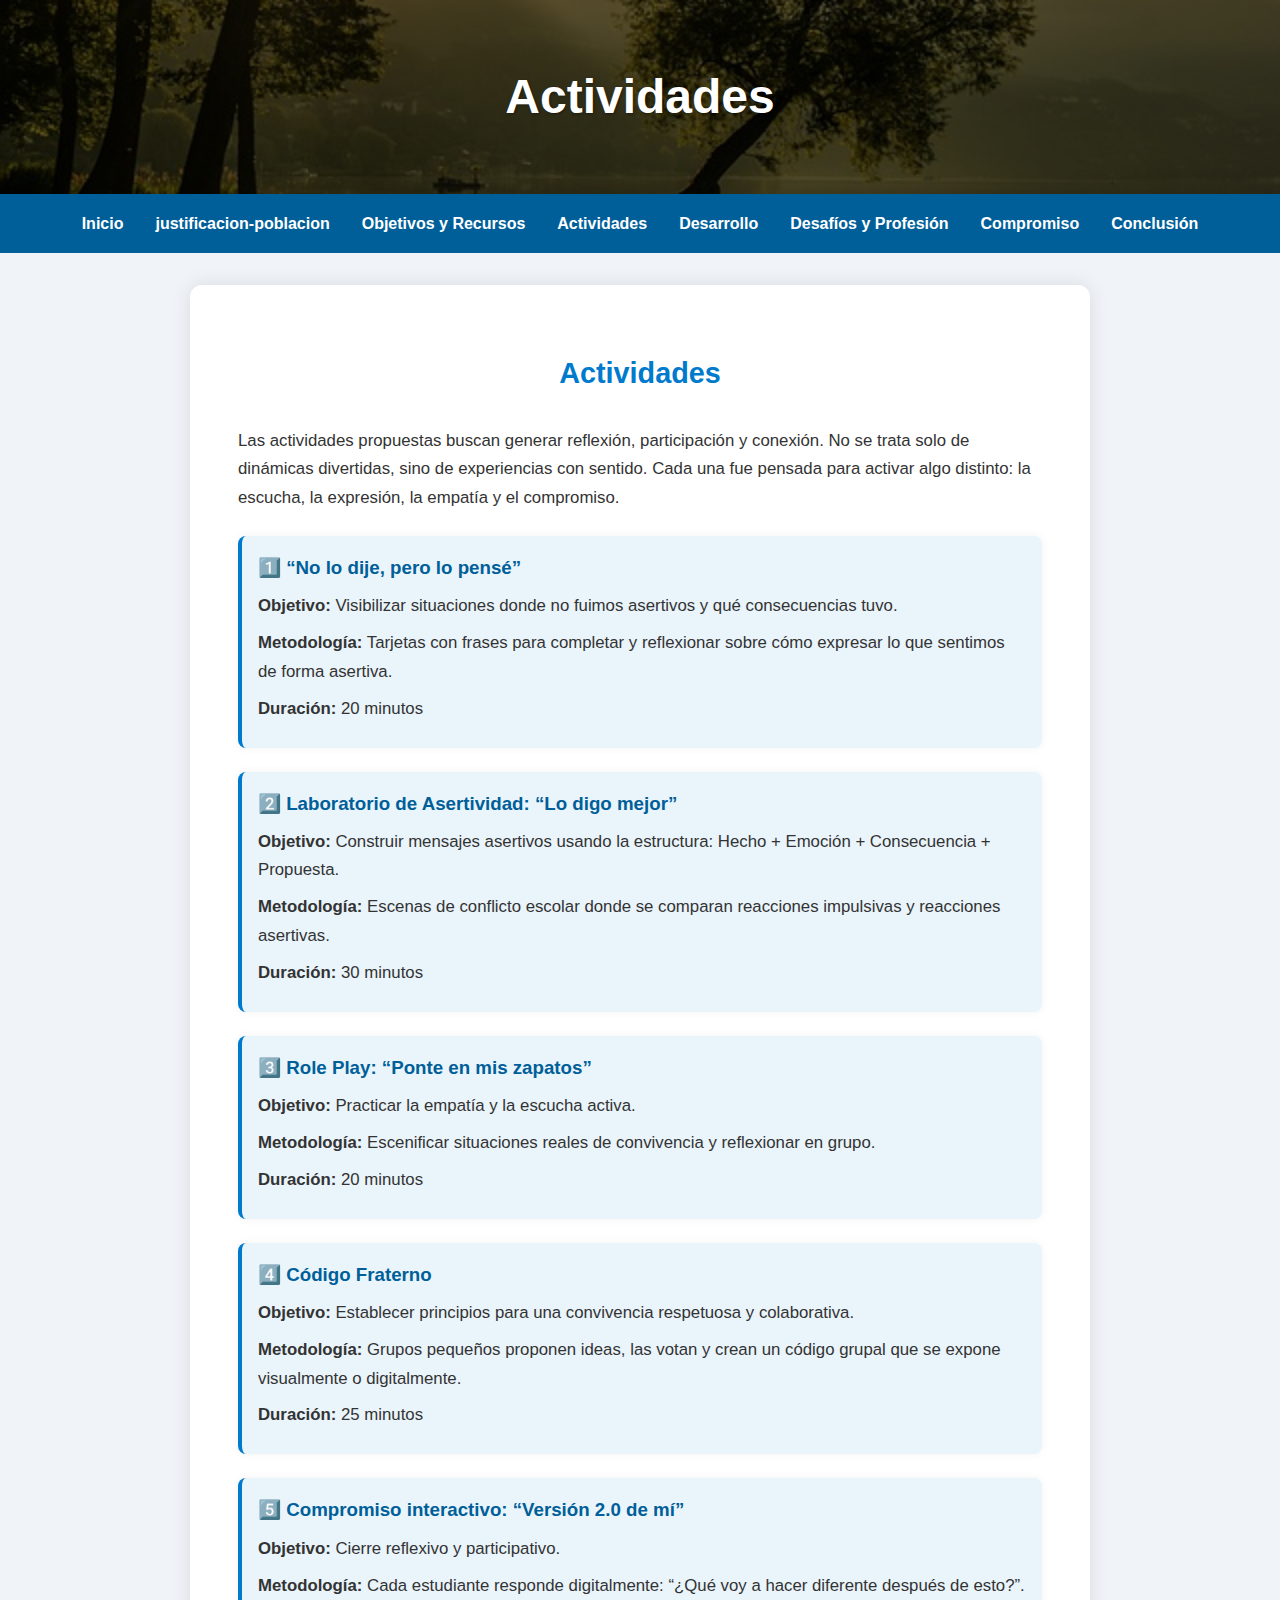
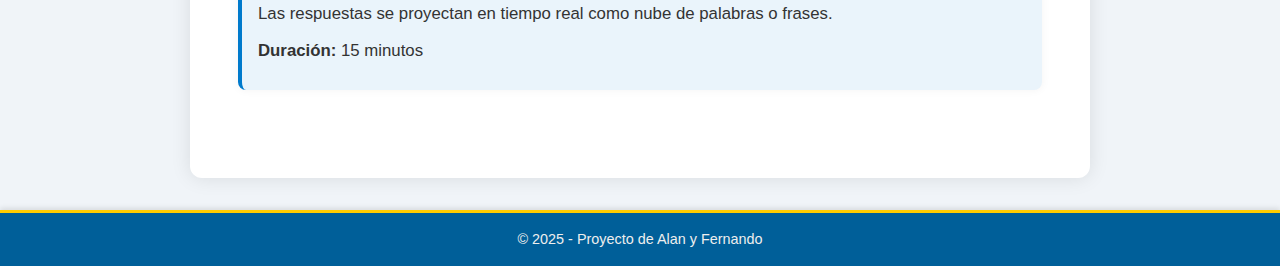
<file: actividades.html>
<!DOCTYPE html>
<html lang="es">
<head>
  <meta charset="UTF-8">
  <title>Actividades - Vínculos que Transforman</title>
  <link rel="stylesheet" href="style.css">
</head>
<body>

  <header>
    <div class="fade-in">
      <h1>Actividades</h1>
    </div>
  </header>

  <nav>
    <ul>
      <li><a href="index.html">Inicio</a></li>
      <li><a href="justificacion-poblacion.html">justificacion-poblacion</a></li>
      <li><a href="objetivos-recursos.html">Objetivos y Recursos</a></li>
      <li><a href="actividades.html">Actividades</a></li>
      <li><a href="descripcion.html">Desarrollo</a></li>
      <li><a href="obstaculos-relacion.html">Desafíos y Profesión</a></li>
      <li><a href="compromiso.html">Compromiso</a></li>
      <li><a href="conclusion-compromisos.html">Conclusión</a></li>

    </ul>
  </nav>

  <main>
    <section class="fade-in-section">
  <h2>Actividades</h2>
  <p>
    Las actividades propuestas buscan generar reflexión, participación y conexión. No se trata solo de dinámicas divertidas, sino de experiencias con sentido. Cada una fue pensada para activar algo distinto: la escucha, la expresión, la empatía y el compromiso.
  </p>

  <!-- Actividad 1 -->
  <div class="actividad">
    <h3>1️⃣ “No lo dije, pero lo pensé”</h3>
    <p><strong>Objetivo:</strong> Visibilizar situaciones donde no fuimos asertivos y qué consecuencias tuvo.</p>
    <p><strong>Metodología:</strong> Tarjetas con frases para completar y reflexionar sobre cómo expresar lo que sentimos de forma asertiva.</p>
    <p><strong>Duración:</strong> 20 minutos</p>
  </div>

  <!-- Actividad 2 -->
  <div class="actividad">
    <h3>2️⃣ Laboratorio de Asertividad: “Lo digo mejor”</h3>
    <p><strong>Objetivo:</strong> Construir mensajes asertivos usando la estructura: Hecho + Emoción + Consecuencia + Propuesta.</p>
    <p><strong>Metodología:</strong> Escenas de conflicto escolar donde se comparan reacciones impulsivas y reacciones asertivas.</p>
    <p><strong>Duración:</strong> 30 minutos</p>
  </div>

  <!-- Actividad 3 -->
  <div class="actividad">
    <h3>3️⃣ Role Play: “Ponte en mis zapatos”</h3>
    <p><strong>Objetivo:</strong> Practicar la empatía y la escucha activa.</p>
    <p><strong>Metodología:</strong> Escenificar situaciones reales de convivencia y reflexionar en grupo.</p>
    <p><strong>Duración:</strong> 20 minutos</p>
  </div>

  <!-- Actividad 4 -->
  <div class="actividad">
    <h3>4️⃣ Código Fraterno</h3>
    <p><strong>Objetivo:</strong> Establecer principios para una convivencia respetuosa y colaborativa.</p>
    <p><strong>Metodología:</strong> Grupos pequeños proponen ideas, las votan y crean un código grupal que se expone visualmente o digitalmente.</p>
    <p><strong>Duración:</strong> 25 minutos</p>
  </div>

  <!-- Actividad 5 -->
  <div class="actividad">
    <h3>5️⃣ Compromiso interactivo: “Versión 2.0 de mí”</h3>
    <p><strong>Objetivo:</strong> Cierre reflexivo y participativo.</p>
    <p><strong>Metodología:</strong> Cada estudiante responde digitalmente: “¿Qué voy a hacer diferente después de esto?”. Las respuestas se proyectan en tiempo real como nube de palabras o frases.</p>
    <p><strong>Duración:</strong> 15 minutos</p>
  </div>
</section>

  </main>

  <footer>
    <p>&copy; 2025 - Proyecto de Alan y Fernando</p>
  </footer>

  <script src="js/script.js"></script>
</body>
</html>
</file>
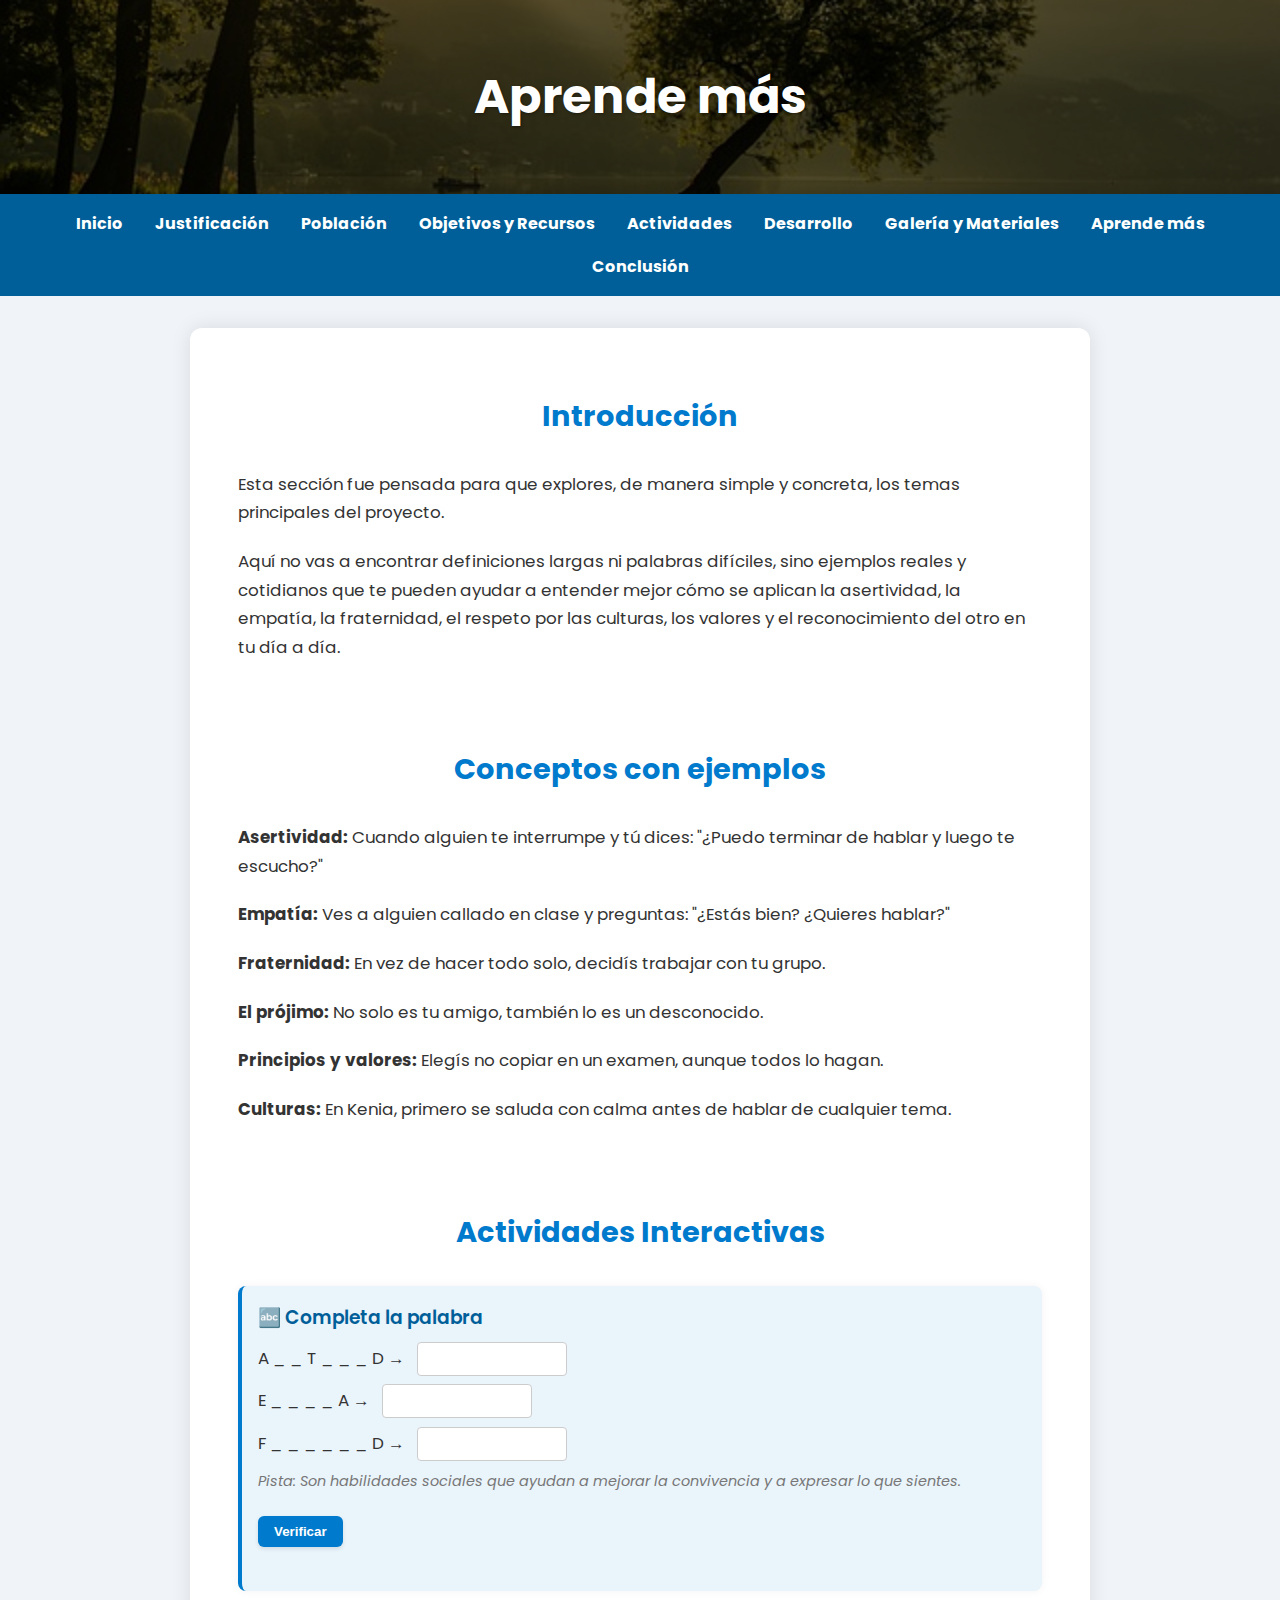
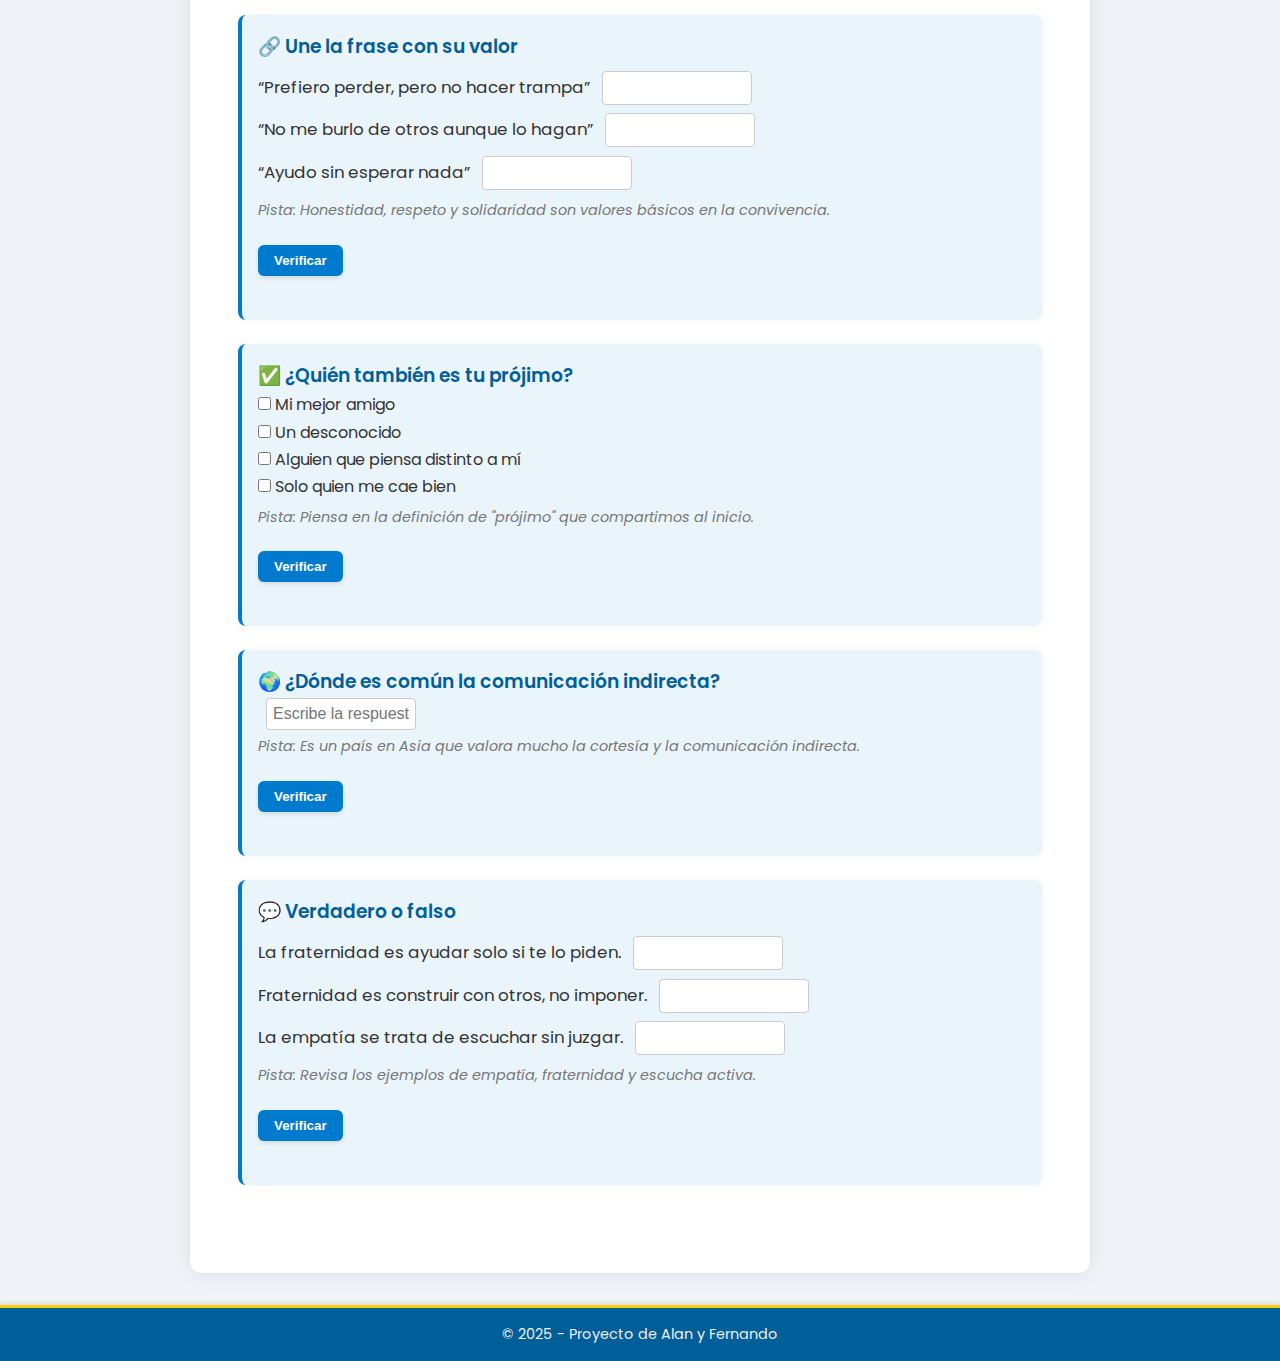
<file: aprende-mas.html>
<!DOCTYPE html>
<html lang="es">
<head>
  <meta charset="UTF-8" />
  <title>Aprende más - Vínculos que Transforman</title>
  <link rel="stylesheet" href="style.css" />
  <link href="https://fonts.googleapis.com/css2?family=Poppins:wght@400;600&display=swap" rel="stylesheet" />
</head>
<body>

<header>
  <div class="fade-in">
    <h1>Aprende más</h1>
  </div>
</header>

<nav>
  <ul>
      <li><a href="index.html">Inicio</a></li>
      <li><a href="justificacion.html">Justificación</a></li>
      <li><a href="poblacion.html">Población</a></li>
      <li><a href="objetivos-recursos.html">Objetivos y Recursos</a></li>
      <li><a href="actividades.html">Actividades</a></li>
      <li><a href="descripcion.html">Desarrollo</a></li>
      <li><a href="galeria-materiales.html">Galería y Materiales</a></li>
      <li><a href="aprende-mas.html">Aprende más</a></li>
      <li><a href="conclusion-compromisos.html">Conclusión</a></li>

    </ul>
</nav>

<main>
  <section class="fade-in-section">
    <h2>Introducción</h2>
    <p>Esta sección fue pensada para que explores, de manera simple y concreta, los temas principales del proyecto.</p>
    <p>Aquí no vas a encontrar definiciones largas ni palabras difíciles, sino ejemplos reales y cotidianos que te pueden ayudar a entender mejor cómo se aplican la asertividad, la empatía, la fraternidad, el respeto por las culturas, los valores y el reconocimiento del otro en tu día a día.</p>
  </section>

  <section class="fade-in-section">
    <h2>Conceptos con ejemplos</h2>
    <p><strong>Asertividad:</strong> Cuando alguien te interrumpe y tú dices: "¿Puedo terminar de hablar y luego te escucho?"</p>
    <p><strong>Empatía:</strong> Ves a alguien callado en clase y preguntas: "¿Estás bien? ¿Quieres hablar?"</p>
    <p><strong>Fraternidad:</strong> En vez de hacer todo solo, decidís trabajar con tu grupo.</p>
    <p><strong>El prójimo:</strong> No solo es tu amigo, también lo es un desconocido.</p>
    <p><strong>Principios y valores:</strong> Elegís no copiar en un examen, aunque todos lo hagan.</p>
    <p><strong>Culturas:</strong> En Kenia, primero se saluda con calma antes de hablar de cualquier tema.</p>
  </section>

  <section class="fade-in-section">
    <h2>Actividades Interactivas</h2>

    <!-- Completa la palabra -->
<div class="actividad">
  <h3>🔤 Completa la palabra</h3>
  <p>A _ _ T _ _ _ D → <input type="text" id="word1" /></p>
  <p>E _ _ _ _ A → <input type="text" id="word2" /></p>
  <p>F _ _ _ _ _ _ D → <input type="text" id="word3" /></p>
  <small class="pista">Pista: Son habilidades sociales que ayudan a mejorar la convivencia y a expresar lo que sientes.</small>
  <button onclick="verificarCompletarPalabra()">Verificar</button>
  <div id="resultado-completar" class="resultado"></div>
</div>

<!-- Une la frase con su valor -->
<div class="actividad">
  <h3>🔗 Une la frase con su valor</h3>
  <p>“Prefiero perder, pero no hacer trampa” <input type="text" id="valor1" /></p>
  <p>“No me burlo de otros aunque lo hagan” <input type="text" id="valor2" /></p>
  <p>“Ayudo sin esperar nada” <input type="text" id="valor3" /></p>
  <small class="pista">Pista: Honestidad, respeto y solidaridad son valores básicos en la convivencia.</small>
  <button onclick="verificarValores()">Verificar</button>
  <div id="resultado-valores" class="resultado"></div>
</div>

<!-- ¿Quién también es tu prójimo? -->
<div class="actividad">
  <h3>✅ ¿Quién también es tu prójimo?</h3>
  <label><input type="checkbox" id="amigo"> Mi mejor amigo</label><br>
  <label><input type="checkbox" id="desconocido"> Un desconocido</label><br>
  <label><input type="checkbox" id="diferente"> Alguien que piensa distinto a mí</label><br>
  <label><input type="checkbox" id="solo-cae-bien"> Solo quien me cae bien</label><br>
  <small class="pista">Pista: Piensa en la definición de "prójimo" que compartimos al inicio.</small>
  <button onclick="verificarProximo()">Verificar</button>
  <div id="resultado-proximo" class="resultado"></div>
</div>

<!-- Dónde es común la comunicación indirecta -->
<div class="actividad">
  <h3>🌍 ¿Dónde es común la comunicación indirecta?</h3>
  <input type="text" id="respuesta-cultura" placeholder="Escribe la respuesta..." />
  <small class="pista">Pista: Es un país en Asia que valora mucho la cortesía y la comunicación indirecta.</small>
  <button onclick="verificarComunicacion()">Verificar</button>
  <div id="resultado-cultura" class="resultado"></div>
</div>

<!-- Verdadero o falso -->
<div class="actividad">
  <h3>💬 Verdadero o falso</h3>
  <p>La fraternidad es ayudar solo si te lo piden. <input type="text" id="vf1" /></p>
  <p>Fraternidad es construir con otros, no imponer. <input type="text" id="vf2" /></p>
  <p>La empatía se trata de escuchar sin juzgar. <input type="text" id="vf3" /></p>
  <small class="pista">Pista: Revisa los ejemplos de empatía, fraternidad y escucha activa.</small>
  <button onclick="verificarVerdaderoFalso()">Verificar</button>
  <div id="resultado-vf" class="resultado"></div>
</div>

  </section>
</main>

<footer>
  <p>&copy; 2025 - Proyecto de Alan y Fernando</p>
</footer>

<script>
// Activar fade-in
document.querySelectorAll('.fade-in-section').forEach(section => {
  section.classList.add('visible');
});

// Funciones interactivas
function verificarCompletarPalabra() {
  const w1 = document.getElementById("word1").value.toLowerCase();
  const w2 = document.getElementById("word2").value.toLowerCase();
  const w3 = document.getElementById("word3").value.toLowerCase();
  if (w1 === "asertividad" && w2 === "empatía" && w3 === "fraternidad") {
    document.getElementById("resultado-completar").textContent = "¡Correcto!";
  } else {
    document.getElementById("resultado-completar").textContent = "Revisa tus respuestas.";
  }
}

function verificarValores() {
  const v1 = document.getElementById("valor1").value.toLowerCase();
  const v2 = document.getElementById("valor2").value.toLowerCase();
  const v3 = document.getElementById("valor3").value.toLowerCase();
  if (v1 === "honestidad" && v2 === "respeto" && v3 === "solidaridad") {
    document.getElementById("resultado-valores").textContent = "¡Bien hecho!";
  } else {
    document.getElementById("resultado-valores").textContent = "Revisa tus respuestas.";
  }
}

function verificarProximo() {
  const correcto = document.getElementById("desconocido").checked && document.getElementById("diferente").checked;
  const incorrecto = document.getElementById("solo-cae-bien").checked;
  if (correcto && !incorrecto) {
    document.getElementById("resultado-proximo").textContent = "¡Correcto!";
  } else {
    document.getElementById("resultado-proximo").textContent = "Revisa tus opciones.";
  }
}

function verificarComunicacion() {
  const r = document.getElementById("respuesta-cultura").value.toLowerCase();
  document.getElementById("resultado-cultura").textContent = (r === "armenia") ? "¡Correcto!" : "No es la respuesta correcta.";
}

function verificarVerdaderoFalso() {
  const vf1 = document.getElementById("vf1").value.toLowerCase();
  const vf2 = document.getElementById("vf2").value.toLowerCase();
  const vf3 = document.getElementById("vf3").value.toLowerCase();
  if (vf1 === "falso" && vf2 === "verdadero" && vf3 === "verdadero") {
    document.getElementById("resultado-vf").textContent = "¡Perfecto!";
  } else {
    document.getElementById("resultado-vf").textContent = "Revisa tus respuestas.";
  }
}
</script>

</body>
</html>
</file>
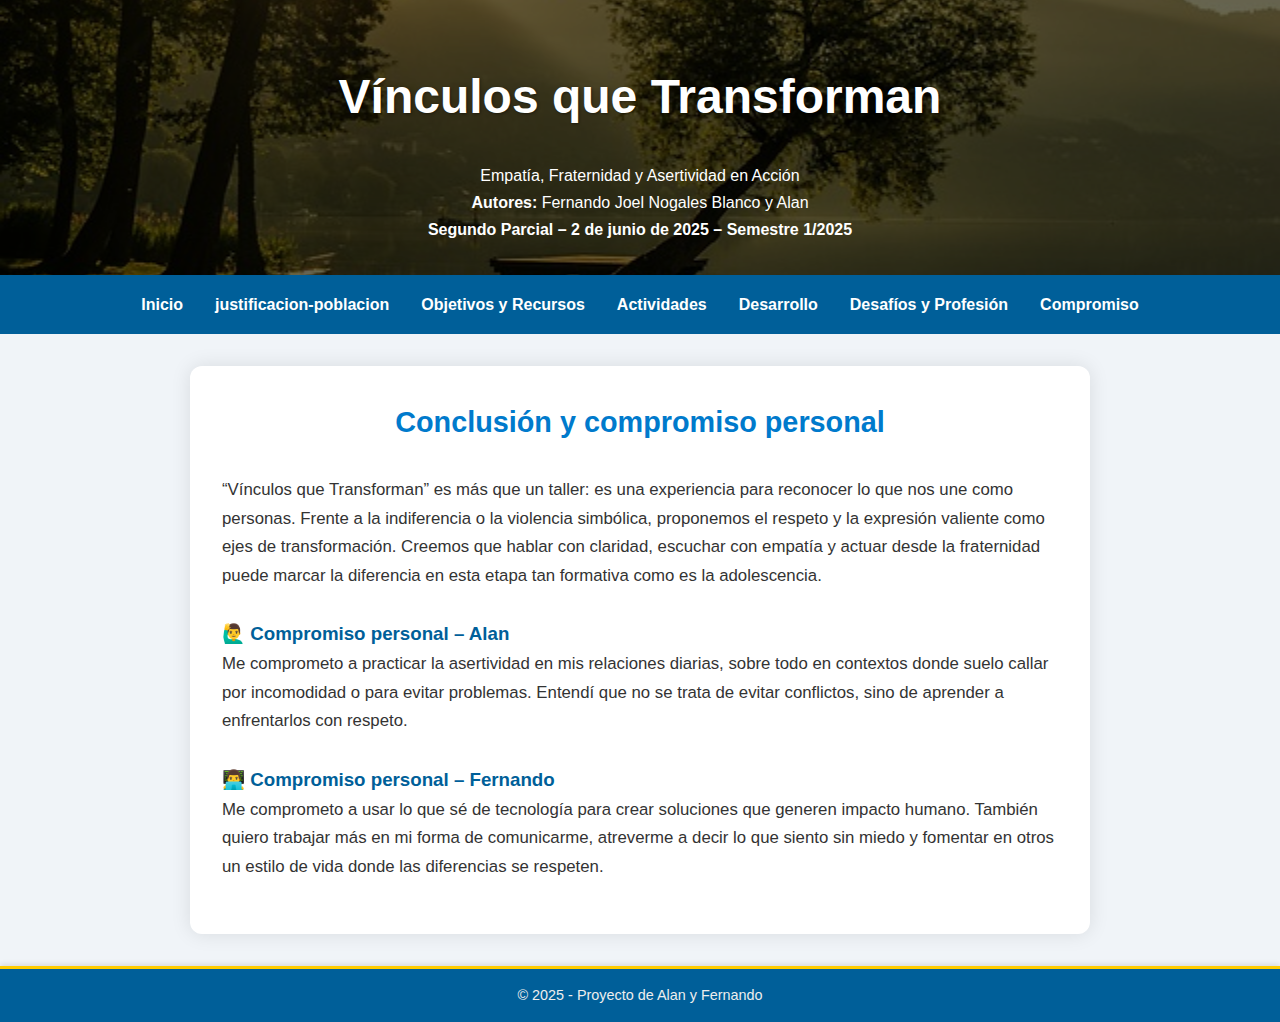
<file: compromiso.html>
<!DOCTYPE html>
<html lang="es">
<head>
  <meta charset="UTF-8">
  <title>Compromiso - Vínculos que Transforman</title>
  <link rel="stylesheet" href="style.css">
</head>
<body>

  <header>
    <div class="fade-in">
      <h1>Vínculos que Transforman</h1>
      <p>Empatía, Fraternidad y Asertividad en Acción</p>
      <p><strong>Autores:</strong> Fernando Joel Nogales Blanco y Alan</p>
      <p><strong>Segundo Parcial – 2 de junio de 2025 – Semestre 1/2025</strong></p>
    </div>
  </header>

  <nav>
    <ul>
      <li><a href="index.html">Inicio</a></li>
      <li><a href="justificacion-poblacion.html">justificacion-poblacion</a></li>
      <li><a href="objetivos-recursos.html">Objetivos y Recursos</a></li>
      <li><a href="actividades.html">Actividades</a></li>
      <li><a href="descripcion.html">Desarrollo</a></li>
      <li><a href="obstaculos-relacion.html">Desafíos y Profesión</a></li>
      <li><a href="compromiso.html">Compromiso</a></li>
    </ul>
  </nav>

  <main>
    <section>
      <h2>Conclusión y compromiso personal</h2>

      <p>“Vínculos que Transforman” es más que un taller: es una experiencia para reconocer lo que nos une como personas. Frente a la indiferencia o la violencia simbólica, proponemos el respeto y la expresión valiente como ejes de transformación. Creemos que hablar con claridad, escuchar con empatía y actuar desde la fraternidad puede marcar la diferencia en esta etapa tan formativa como es la adolescencia.</p>

      <h3>🙋‍♂ Compromiso personal – Alan</h3>
      <p>Me comprometo a practicar la asertividad en mis relaciones diarias, sobre todo en contextos donde suelo callar por incomodidad o para evitar problemas. Entendí que no se trata de evitar conflictos, sino de aprender a enfrentarlos con respeto.</p>

      <h3>👨‍💻 Compromiso personal – Fernando</h3>
      <p>Me comprometo a usar lo que sé de tecnología para crear soluciones que generen impacto humano. También quiero trabajar más en mi forma de comunicarme, atreverme a decir lo que siento sin miedo y fomentar en otros un estilo de vida donde las diferencias se respeten.</p>
    </section>
  </main>

  <footer>
    <p>&copy; 2025 - Proyecto de Alan y Fernando</p>
  </footer>

  <script src="js/script.js"></script>
</body>
</html>
</file>
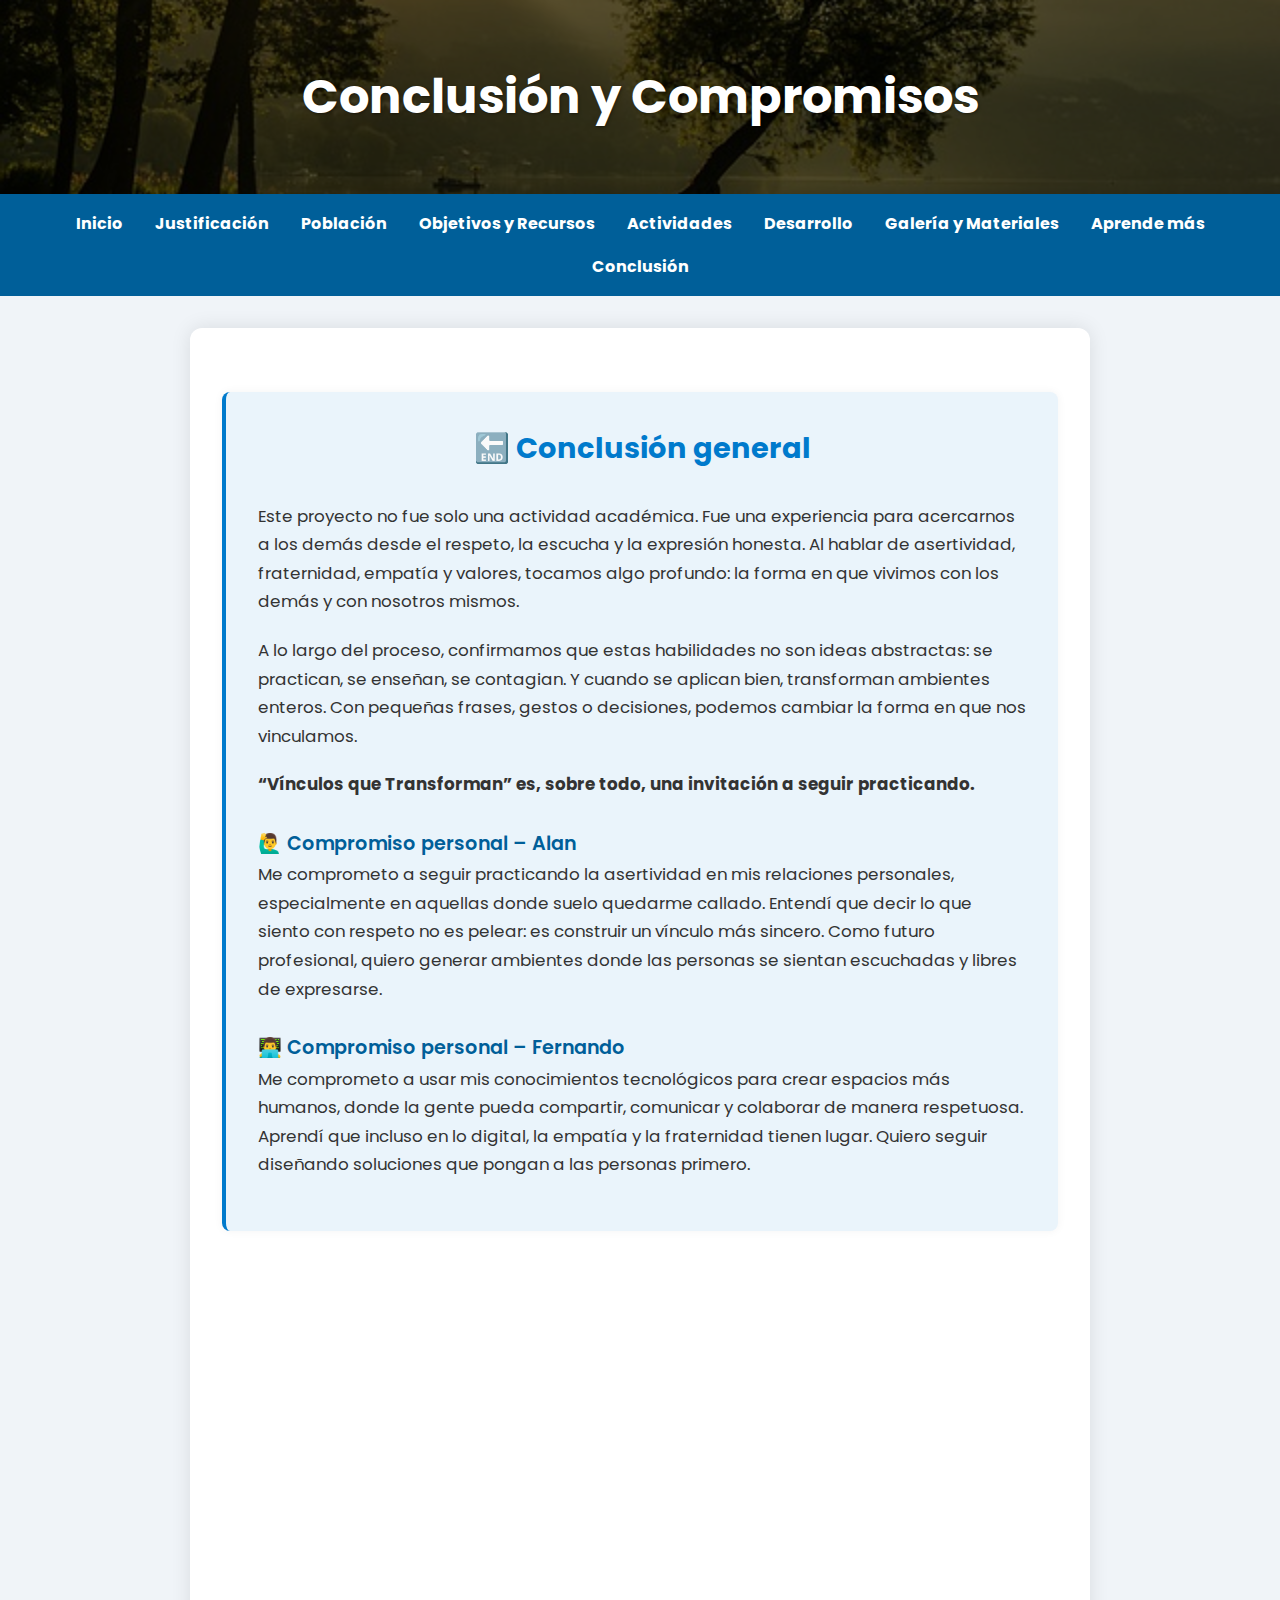
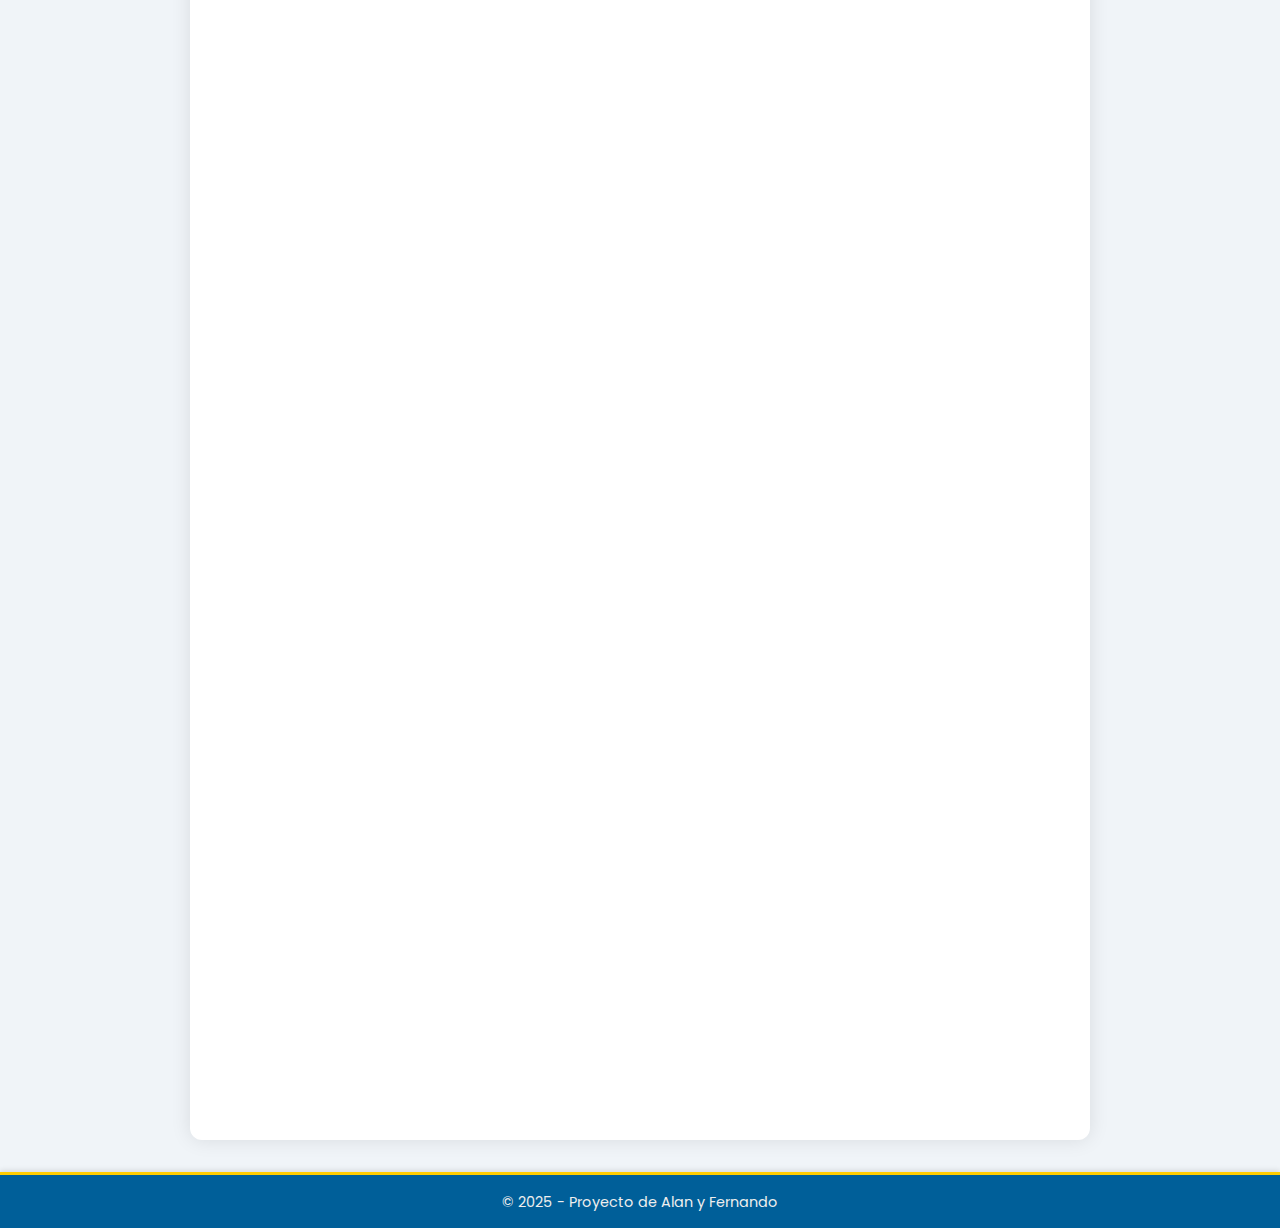
<file: conclusion-compromisos.html>
<!DOCTYPE html>
<html lang="es">
<head>
  <meta charset="UTF-8" />
  <title>Conclusión y Compromisos - Vínculos que Transforman</title>
  <link rel="stylesheet" href="style.css" />
  <link href="https://fonts.googleapis.com/css2?family=Poppins:wght@400;600&display=swap" rel="stylesheet" />
</head>
<body>

  <header>
    <div class="fade-in">
      <h1>Conclusión y Compromisos</h1>
    </div>
  </header>

  <nav>
    <ul>
      <li><a href="index.html">Inicio</a></li>
      <li><a href="justificacion.html">Justificación</a></li>
      <li><a href="poblacion.html">Población</a></li>
      <li><a href="objetivos-recursos.html">Objetivos y Recursos</a></li>
      <li><a href="actividades.html">Actividades</a></li>
      <li><a href="descripcion.html">Desarrollo</a></li>
      <li><a href="galeria-materiales.html">Galería y Materiales</a></li>
      <li><a href="aprende-mas.html">Aprende más</a></li>
      <li><a href="conclusion-compromisos.html" class="active">Conclusión</a></li>
    </ul>
  </nav>

  <main>
    <section class="fade-in-section conclusion-bloque">
      <h2>🔚 Conclusión general</h2>
      <p>
        Este proyecto no fue solo una actividad académica. Fue una experiencia para acercarnos a los demás desde el respeto, la escucha y la expresión honesta. Al hablar de asertividad, fraternidad, empatía y valores, tocamos algo profundo: la forma en que vivimos con los demás y con nosotros mismos.
      </p>
      <p>
        A lo largo del proceso, confirmamos que estas habilidades no son ideas abstractas: se practican, se enseñan, se contagian. Y cuando se aplican bien, transforman ambientes enteros. Con pequeñas frases, gestos o decisiones, podemos cambiar la forma en que nos vinculamos.
      </p>
      <p>
        <strong>“Vínculos que Transforman” es, sobre todo, una invitación a seguir practicando.</strong>
      </p>

      <h3>🙋‍♂ Compromiso personal – Alan</h3>
      <p>
        Me comprometo a seguir practicando la asertividad en mis relaciones personales, especialmente en aquellas donde suelo quedarme callado. Entendí que decir lo que siento con respeto no es pelear: es construir un vínculo más sincero. Como futuro profesional, quiero generar ambientes donde las personas se sientan escuchadas y libres de expresarse.
      </p>

      <h3>👨‍💻 Compromiso personal – Fernando</h3>
      <p>
        Me comprometo a usar mis conocimientos tecnológicos para crear espacios más humanos, donde la gente pueda compartir, comunicar y colaborar de manera respetuosa. Aprendí que incluso en lo digital, la empatía y la fraternidad tienen lugar. Quiero seguir diseñando soluciones que pongan a las personas primero.
      </p>
    </section>

    <!-- NUEVA SECCIÓN: Nuestra mirada profesional -->
    <section class="fade-in-section conclusion-bloque">
      <h2>💼 Nuestra mirada profesional</h2>

      <h3>🧩 ¿Por qué decidimos enseñar esto?</h3>
      <p>
        Aunque el proyecto estuvo dirigido a estudiantes de secundaria, muchas de las ideas que compartimos con ellos también nos atraviesan a nosotros como futuros profesionales. Lo que aprendimos en este proceso también nos hizo pensar cómo se viven —o se ignoran— temas como la empatía, la asertividad o la fraternidad en nuestras propias carreras.
      </p>
      <p>
        Por eso, en esta sección te compartimos una mirada más personal y profesional: cómo estos temas se conectan con nuestras áreas de estudio y por qué sentimos que valía la pena transmitirlos desde ahí.
      </p>

      <h3>👨‍💼 Alan – Ingeniería Comercial</h3>
      <p>
        En el área comercial, el trato con las personas es constante: clientes, proveedores, colegas, equipos de trabajo… Y sin embargo, no siempre se enseña a comunicarse con claridad ni a escuchar de verdad.
      </p>
      <p>
        La asertividad, por ejemplo, es esencial para liderar equipos, poner límites, negociar, tomar decisiones sin dañar relaciones. La empatía ayuda a entender mejor lo que necesita un cliente o a manejar tensiones dentro de una organización. Y la fraternidad, aunque no se nombra mucho en este campo, puede marcar la diferencia entre un ambiente competitivo y uno colaborativo.
      </p>
      <p>
        Quise compartir estos temas con los estudiantes porque sé que muchos adultos no los aprendieron a tiempo. Ojalá ellos puedan comenzar más temprano.
      </p>

      <h3>👨‍💻 Fernando – Ingeniería de Sistemas</h3>
      <p>
        Desde afuera, puede parecer que la ingeniería de sistemas se trata solo de computadoras. Pero en realidad, todo lo que hacemos —software, aplicaciones, soluciones digitales— está pensado para personas.
      </p>
      <p>
        La empatía es clave para diseñar algo que realmente funcione para el otro. La asertividad me permite comunicarme mejor con clientes, equipos o usuarios, sobre todo cuando hay problemas o decisiones difíciles. Y la fraternidad, aunque no se vea tanto, aparece en cómo trabajamos juntos, en si compartimos lo que sabemos o si cuidamos a quien está empezando.
      </p>
      <p>
        No vine a enseñar algo que no me toca. Vine a compartir algo que también estoy aprendiendo: que incluso en lo técnico, lo humano siempre está presente.
      </p>

      <h3>🎯 Cierre de sección</h3>
      <p>
        Lo que enseñamos también lo vivimos. Por eso no fue solo un ejercicio educativo: fue una forma de revisar nuestras propias áreas, mirar lo que falta y sembrar lo que creemos que hace falta reforzar.
      </p>
      <p>
        Porque hablar, escuchar y trabajar con otros no es solo parte de crecer… también es parte de ejercer una profesión con sentido.
      </p>
    </section>
  </main>

  <footer>
    <p>&copy; 2025 - Proyecto de Alan y Fernando</p>
  </footer>

  <script src="js/script.js"></script>
</body>
</html>
</file>
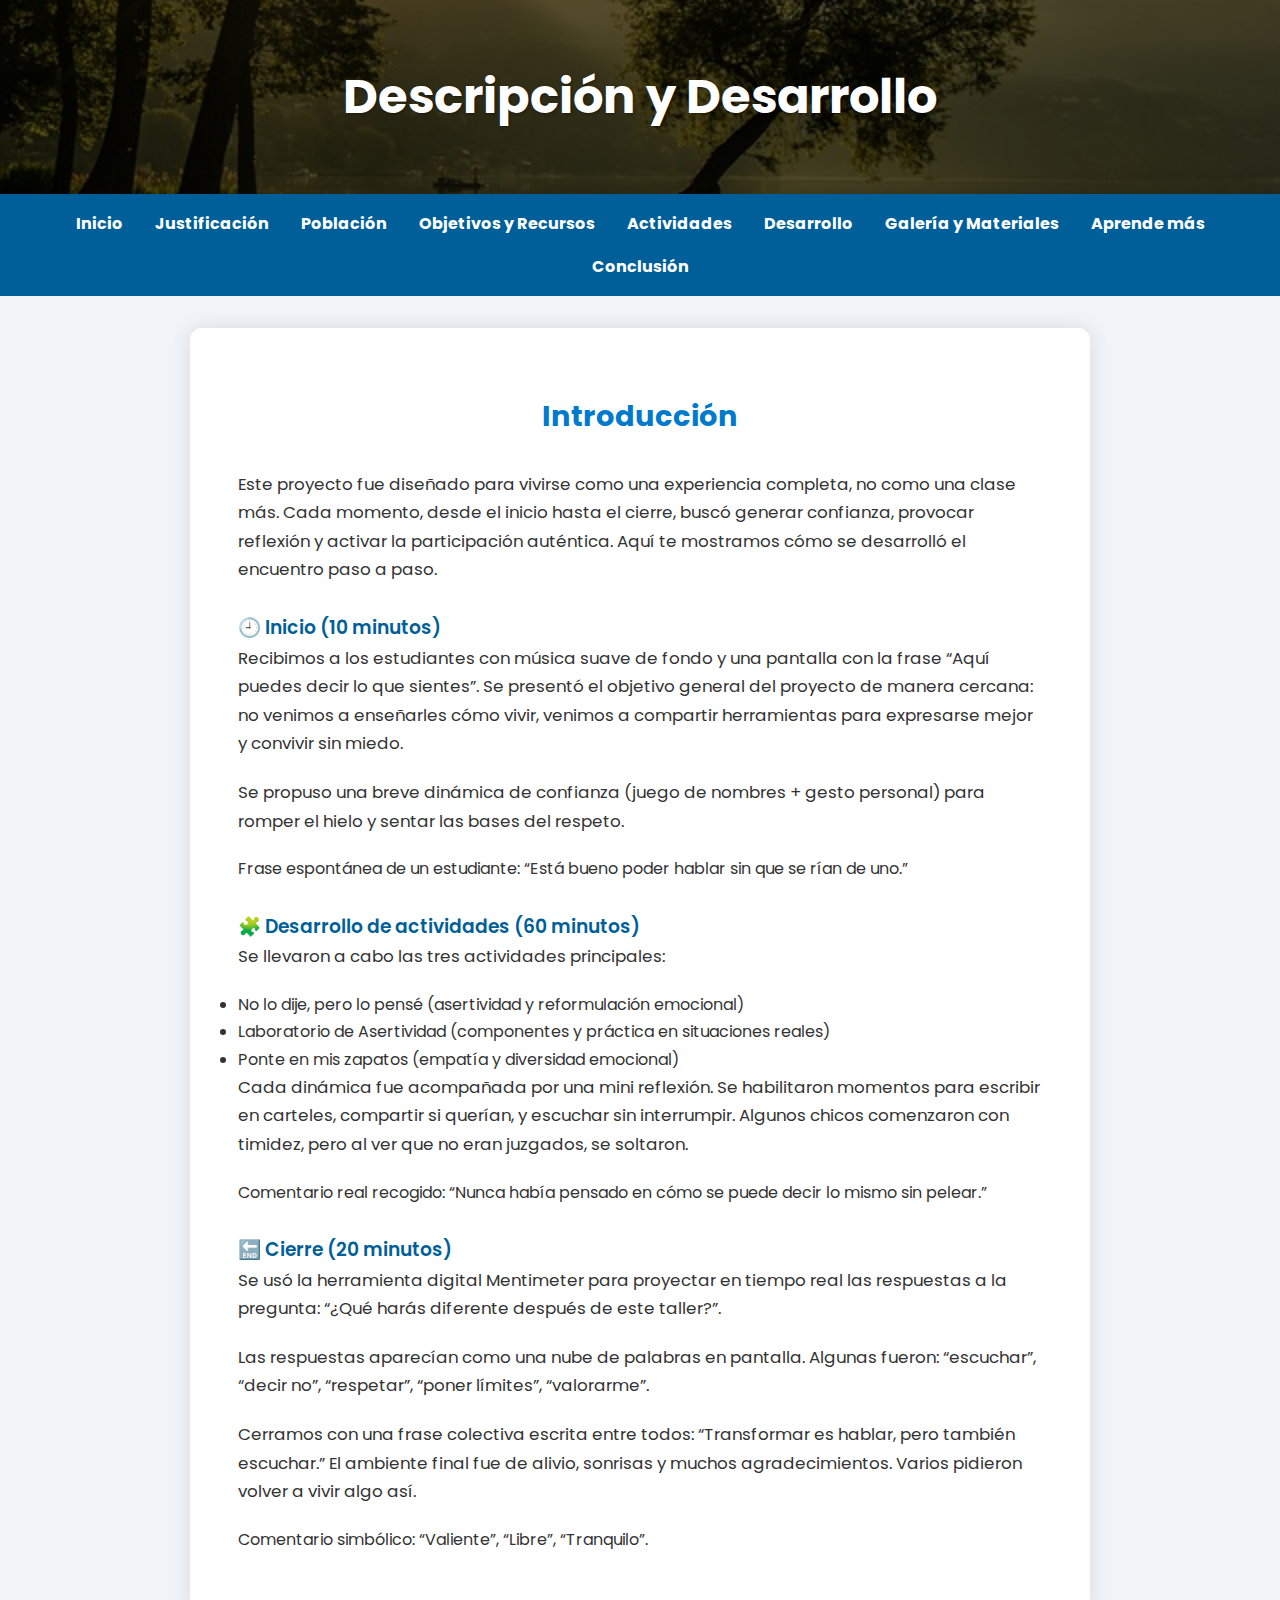
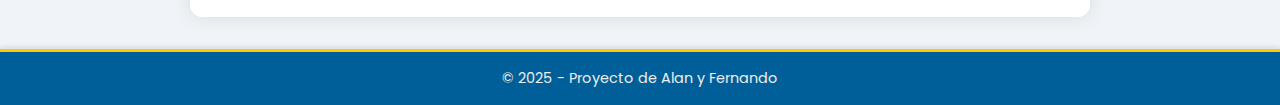
<file: descripcion.html>
<!DOCTYPE html>
<html lang="es">
<head>
  <meta charset="UTF-8" />
  <title>Descripción general y desarrollo - Vínculos que Transforman</title>
  <link rel="stylesheet" href="style.css" />
  <link href="https://fonts.googleapis.com/css2?family=Poppins:wght@400;600&display=swap" rel="stylesheet" />
  <link rel="stylesheet" href="https://cdnjs.cloudflare.com/ajax/libs/font-awesome/6.4.0/css/all.min.css" />
</head>
<body>

  <header>
    <div class="fade-in">
      <h1>Descripción y Desarrollo</h1>
    </div>
  </header>

  <nav>
    <ul>
      <li><a href="index.html">Inicio</a></li>
      <li><a href="justificacion.html">Justificación</a></li>
      <li><a href="poblacion.html">Población</a></li>
      <li><a href="objetivos-recursos.html">Objetivos y Recursos</a></li>
      <li><a href="actividades.html">Actividades</a></li>
      <li><a href="descripcion.html">Desarrollo</a></li>
      <li><a href="galeria-materiales.html">Galería y Materiales</a></li>
      <li><a href="aprende-mas.html">Aprende más</a></li>
      <li><a href="conclusion-compromisos.html">Conclusión</a></li>

    </ul>
  </nav>

  <main>
    <section class="fade-in-section">
      <h2>Introducción</h2>
      <p>
        Este proyecto fue diseñado para vivirse como una experiencia completa, no como una clase más. Cada momento, desde el inicio hasta el cierre, buscó generar confianza, provocar reflexión y activar la participación auténtica. Aquí te mostramos cómo se desarrolló el encuentro paso a paso.
      </p>

      <!-- Inicio -->
      <div class="desarrollo-bloque">
        <h3>🕘 Inicio (10 minutos)</h3>
        <p>
          Recibimos a los estudiantes con música suave de fondo y una pantalla con la frase “Aquí puedes decir lo que sientes”. Se presentó el objetivo general del proyecto de manera cercana: no venimos a enseñarles cómo vivir, venimos a compartir herramientas para expresarse mejor y convivir sin miedo.
        </p>
        <p>
          Se propuso una breve dinámica de confianza (juego de nombres + gesto personal) para romper el hielo y sentar las bases del respeto.
        </p>
        <blockquote>Frase espontánea de un estudiante: “Está bueno poder hablar sin que se rían de uno.”</blockquote>
      </div>

      <!-- Desarrollo -->
      <div class="desarrollo-bloque">
        <h3>🧩 Desarrollo de actividades (60 minutos)</h3>
        <p>
          Se llevaron a cabo las tres actividades principales:
        </p>
        <ul>
          <li>No lo dije, pero lo pensé (asertividad y reformulación emocional)</li>
          <li>Laboratorio de Asertividad (componentes y práctica en situaciones reales)</li>
          <li>Ponte en mis zapatos (empatía y diversidad emocional)</li>
        </ul>
        <p>
          Cada dinámica fue acompañada por una mini reflexión. Se habilitaron momentos para escribir en carteles, compartir si querían, y escuchar sin interrumpir. Algunos chicos comenzaron con timidez, pero al ver que no eran juzgados, se soltaron.
        </p>
        <blockquote>Comentario real recogido: “Nunca había pensado en cómo se puede decir lo mismo sin pelear.”</blockquote>
      </div>

      <!-- Cierre -->
      <div class="desarrollo-bloque">
        <h3>🔚 Cierre (20 minutos)</h3>
        <p>
          Se usó la herramienta digital Mentimeter para proyectar en tiempo real las respuestas a la pregunta: “¿Qué harás diferente después de este taller?”.
        </p>
        <p>
          Las respuestas aparecían como una nube de palabras en pantalla. Algunas fueron: “escuchar”, “decir no”, “respetar”, “poner límites”, “valorarme”.
        </p>
        <p>
          Cerramos con una frase colectiva escrita entre todos: “Transformar es hablar, pero también escuchar.” El ambiente final fue de alivio, sonrisas y muchos agradecimientos. Varios pidieron volver a vivir algo así.
        </p>
        <blockquote>Comentario simbólico: “Valiente”, “Libre”, “Tranquilo”.</blockquote>
      </div>
    </section>
  </main>

  <footer>
    <p>&copy; 2025 - Proyecto de Alan y Fernando</p>
  </footer>

  <script src="js/script.js"></script>
</body>
</html>
</file>
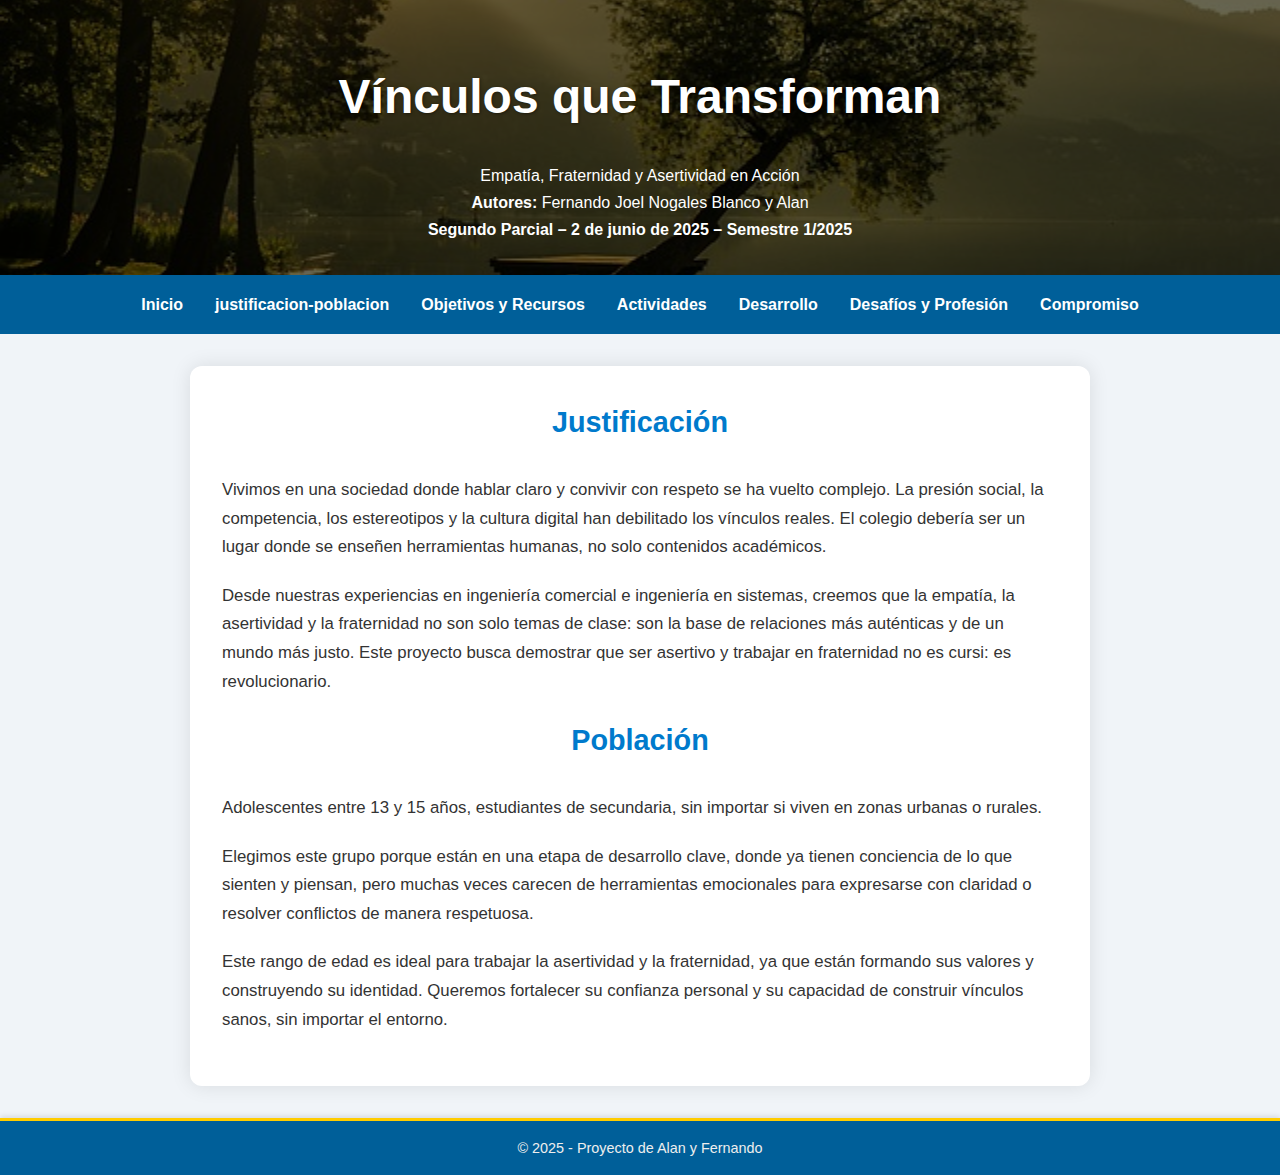
<file: justificacion-poblacion.html>
<!DOCTYPE html>
<html lang="es">
<head>
  <meta charset="UTF-8">
  <title>Justificación y Población - Vínculos que Transforman</title>
  <link rel="stylesheet" href="style.css">
</head>
<body>

  <header>
    <div class="fade-in">
      <h1>Vínculos que Transforman</h1>
      <p>Empatía, Fraternidad y Asertividad en Acción</p>
      <p><strong>Autores:</strong> Fernando Joel Nogales Blanco y Alan</p>
      <p><strong>Segundo Parcial – 2 de junio de 2025 – Semestre 1/2025</strong></p>
    </div>
  </header>

  <nav>
    <ul>
      <li><a href="index.html">Inicio</a></li>
      <li><a href="justificacion-poblacion.html">justificacion-poblacion</a></li>
      <li><a href="objetivos-recursos.html">Objetivos y Recursos</a></li>
      <li><a href="actividades.html">Actividades</a></li>
      <li><a href="descripcion.html">Desarrollo</a></li>
      <li><a href="obstaculos-relacion.html">Desafíos y Profesión</a></li>
      <li><a href="compromiso.html">Compromiso</a></li>
    </ul>
  </nav>

  <main>
    <section>
      <h2>Justificación</h2>
      <p>Vivimos en una sociedad donde hablar claro y convivir con respeto se ha vuelto complejo. La presión social, la competencia, los estereotipos y la cultura digital han debilitado los vínculos reales. El colegio debería ser un lugar donde se enseñen herramientas humanas, no solo contenidos académicos.</p>
      <p>Desde nuestras experiencias en ingeniería comercial e ingeniería en sistemas, creemos que la empatía, la asertividad y la fraternidad no son solo temas de clase: son la base de relaciones más auténticas y de un mundo más justo. Este proyecto busca demostrar que ser asertivo y trabajar en fraternidad no es cursi: es revolucionario.</p>
    </section>

    <section>
      <h2>Población</h2>
      <p>Adolescentes entre 13 y 15 años, estudiantes de secundaria, sin importar si viven en zonas urbanas o rurales.</p>
      <p>Elegimos este grupo porque están en una etapa de desarrollo clave, donde ya tienen conciencia de lo que sienten y piensan, pero muchas veces carecen de herramientas emocionales para expresarse con claridad o resolver conflictos de manera respetuosa.</p>
      <p>Este rango de edad es ideal para trabajar la asertividad y la fraternidad, ya que están formando sus valores y construyendo su identidad. Queremos fortalecer su confianza personal y su capacidad de construir vínculos sanos, sin importar el entorno.</p>
    </section>
  </main>

  <footer>
    <p>&copy; 2025 - Proyecto de Alan y Fernando</p>
  </footer>

  <script src="js/script.js"></script>
</body>
</html>
</file>
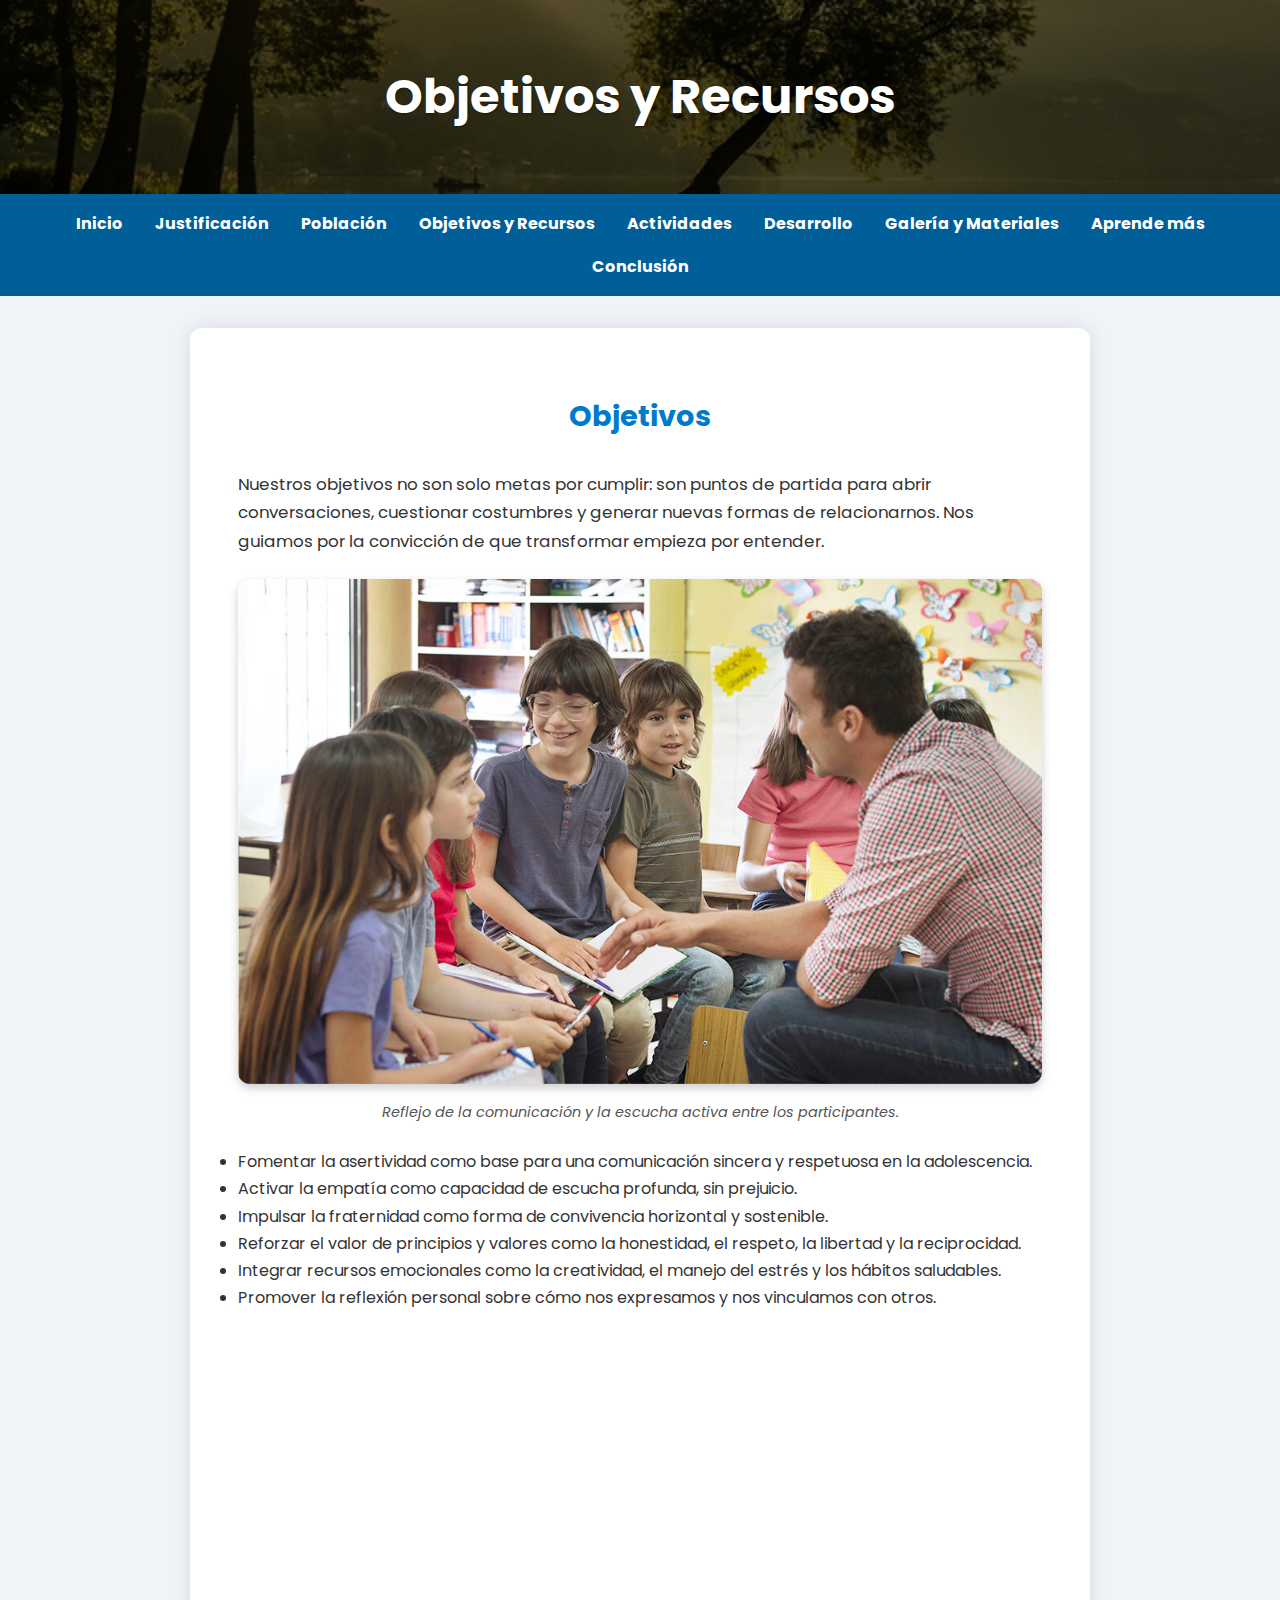
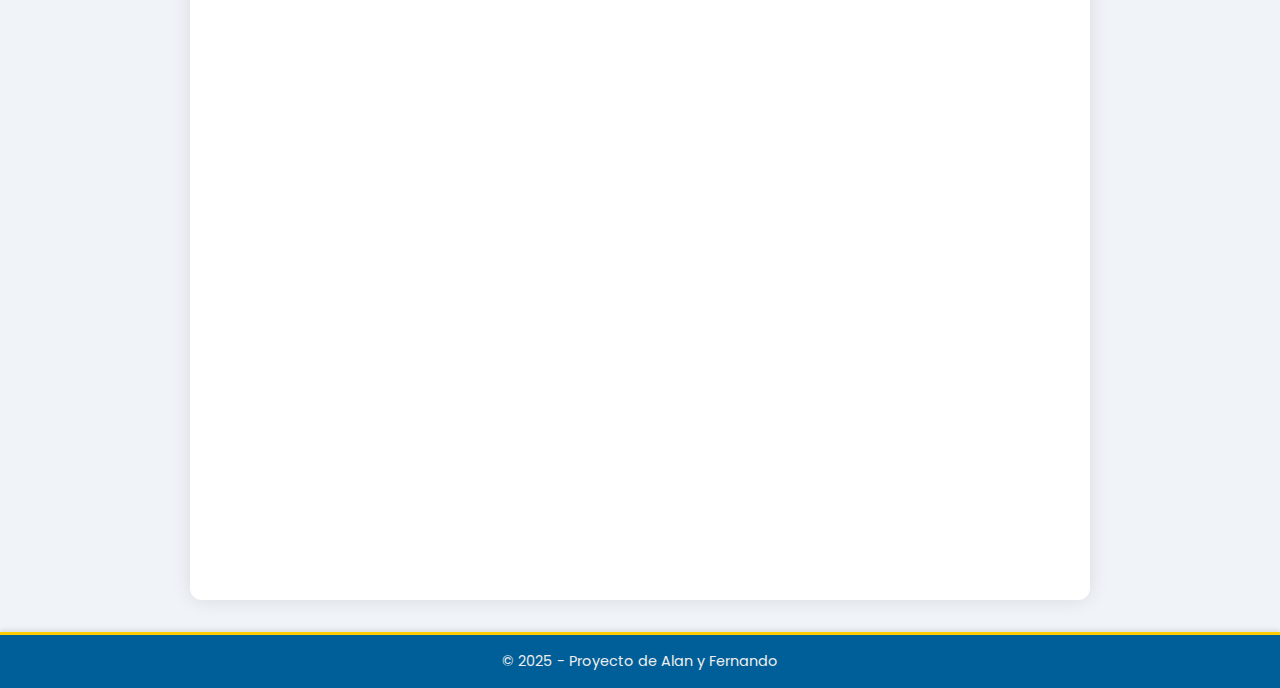
<file: objetivos-recursos.html>
<!DOCTYPE html>
<html lang="es">
<head>
  <meta charset="UTF-8" />
  <title>Objetivos y Recursos - Vínculos que Transforman</title>
  <link rel="stylesheet" href="style.css" />
  <link href="https://fonts.googleapis.com/css2?family=Poppins:wght@400;600&display=swap" rel="stylesheet" />
  <link rel="stylesheet" href="https://cdnjs.cloudflare.com/ajax/libs/font-awesome/6.4.0/css/all.min.css" />
</head>
<body>

  <header>
    <div class="fade-in">
      <h1>Objetivos y Recursos</h1>
    </div>
  </header>

  <nav>
    <ul>
      <li><a href="index.html">Inicio</a></li>
      <li><a href="justificacion.html">Justificación</a></li>
      <li><a href="poblacion.html">Población</a></li>
      <li><a href="objetivos-recursos.html" class="active">Objetivos y Recursos</a></li>
      <li><a href="actividades.html">Actividades</a></li>
      <li><a href="descripcion.html">Desarrollo</a></li>
      <li><a href="galeria-materiales.html">Galería y Materiales</a></li>
      <li><a href="aprende-mas.html">Aprende más</a></li>
      <li><a href="conclusion-compromisos.html">Conclusión</a></li>
    </ul>
  </nav>

  <main>
    <!-- Sección de Objetivos -->
    <section class="fade-in-section">
      <h2>Objetivos</h2>
      <p>
        Nuestros objetivos no son solo metas por cumplir: son puntos de partida para abrir conversaciones, cuestionar costumbres y generar nuevas formas de relacionarnos. Nos guiamos por la convicción de que transformar empieza por entender.
      </p>

      <div class="imagen-objetivos">
        <img src="conversacion.jpg" alt="Jóvenes compartiendo ideas">
        <p class="imagen-descripcion">Reflejo de la comunicación y la escucha activa entre los participantes.</p>
      </div>

      <ul class="lista-objetivos">
        <li>Fomentar la asertividad como base para una comunicación sincera y respetuosa en la adolescencia.</li>
        <li>Activar la empatía como capacidad de escucha profunda, sin prejuicio.</li>
        <li>Impulsar la fraternidad como forma de convivencia horizontal y sostenible.</li>
        <li>Reforzar el valor de principios y valores como la honestidad, el respeto, la libertad y la reciprocidad.</li>
        <li>Integrar recursos emocionales como la creatividad, el manejo del estrés y los hábitos saludables.</li>
        <li>Promover la reflexión personal sobre cómo nos expresamos y nos vinculamos con otros.</li>
      </ul>
    </section>

    <!-- Sección de Recursos -->
    <section class="fade-in-section">
      <h2>Recursos</h2>
      <p>
        Los recursos que usamos son sencillos, accesibles y, sobre todo, significativos. No se trata de llenar de materiales un aula, sino de usar cada elemento como una herramienta de conexión.
      </p>

      <div class="imagen-recursos">
        <img src="recursos.jpg" alt="Recursos para los talleres">
        <p class="imagen-descripcion">Elementos sencillos pero llenos de significado.</p>
      </div>

      <ul class="lista-recursos">
        <li>Material impreso: tarjetas con frases, hojas, cartulinas, papelógrafos.</li>
        <li>Material audiovisual: música ambiente, imágenes inspiradoras.</li>
        <li>Herramientas digitales: laptop, proyector, formularios de Google, Mentimeter.</li>
        <li>Quizzes en dos formatos: en tiempo real (tipo Kahoot) y para uso individual.</li>
        <li>Otros: marcadores gruesos, cinta adhesiva, espacio cómodo para el taller.</li>
      </ul>
    </section>
  </main>

  <footer>
    <p>&copy; 2025 - Proyecto de Alan y Fernando</p>
  </footer>

  <script src="js/script.js"></script>
</body>
</html>
</file>
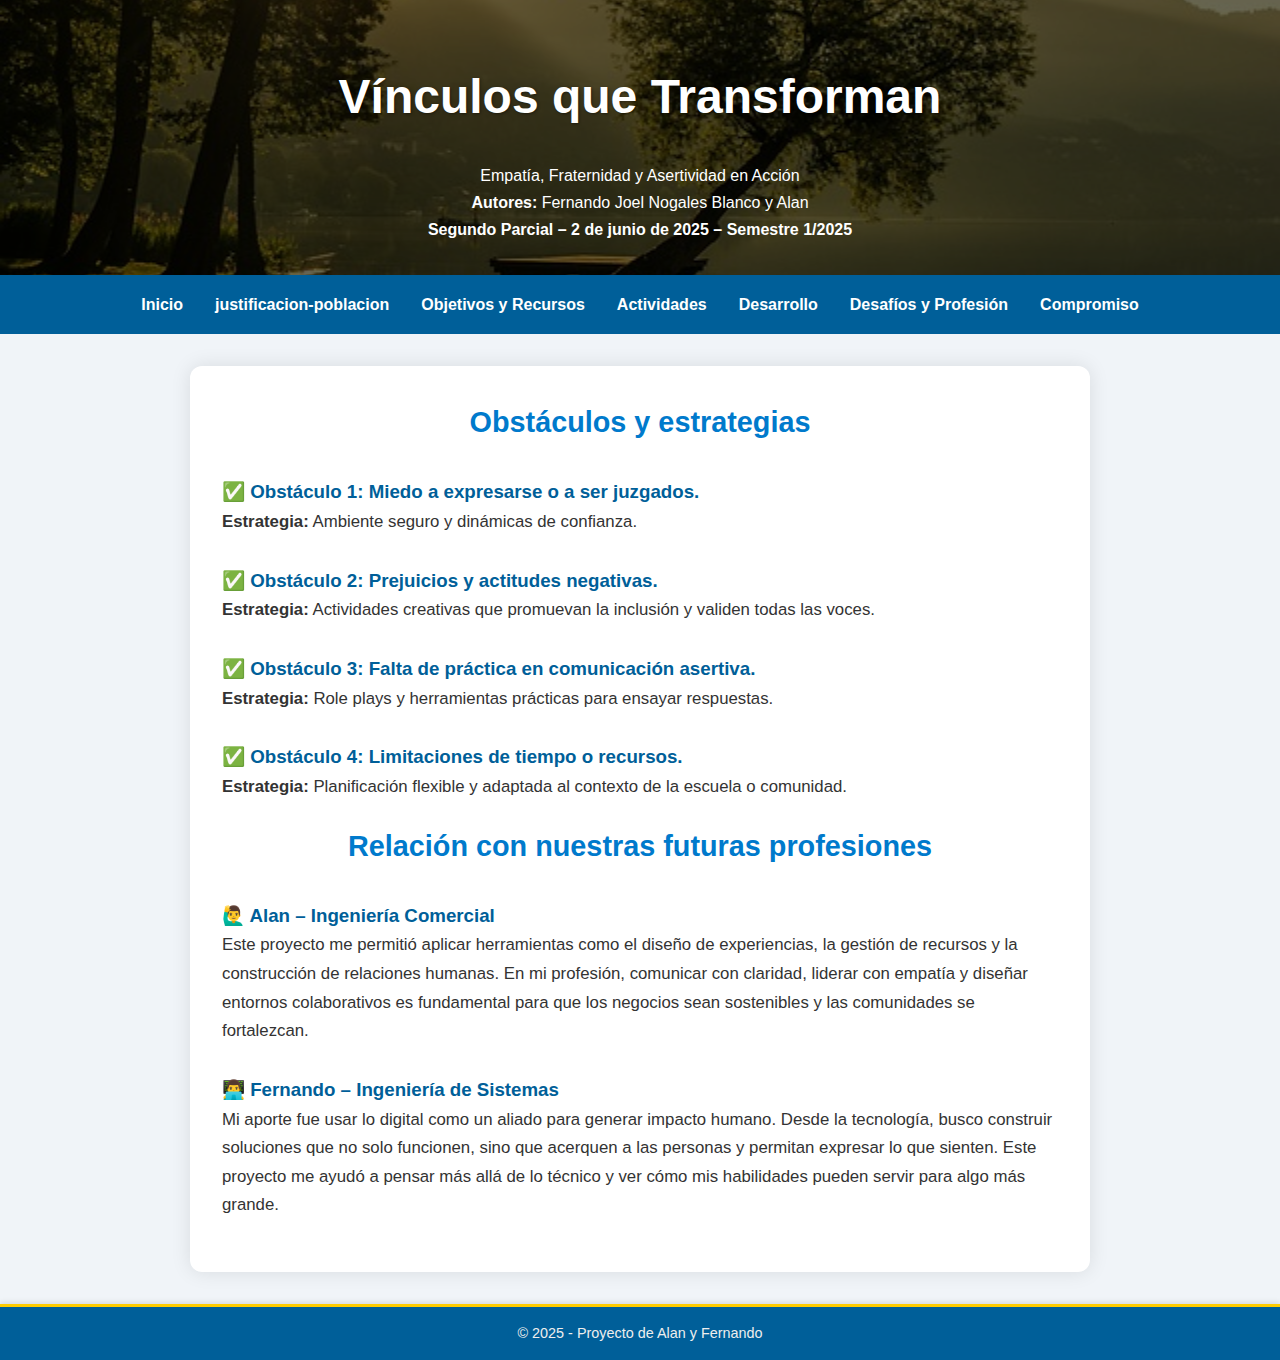
<file: obstaculos-relacion.html>
<!DOCTYPE html>
<html lang="es">
<head>
  <meta charset="UTF-8">
  <title>Desafíos y Profesión - Vínculos que Transforman</title>
  <link rel="stylesheet" href="style.css">
</head>
<body>

  <header>
    <div class="fade-in">
      <h1>Vínculos que Transforman</h1>
      <p>Empatía, Fraternidad y Asertividad en Acción</p>
      <p><strong>Autores:</strong> Fernando Joel Nogales Blanco y Alan</p>
      <p><strong>Segundo Parcial – 2 de junio de 2025 – Semestre 1/2025</strong></p>
    </div>
  </header>

  <nav>
    <ul>
      <li><a href="index.html">Inicio</a></li>
      <li><a href="justificacion-poblacion.html">justificacion-poblacion</a></li>
      <li><a href="objetivos-recursos.html">Objetivos y Recursos</a></li>
      <li><a href="actividades.html">Actividades</a></li>
      <li><a href="descripcion.html">Desarrollo</a></li>
      <li><a href="obstaculos-relacion.html">Desafíos y Profesión</a></li>
      <li><a href="compromiso.html">Compromiso</a></li>
    </ul>
  </nav>

  <main>
    <section>
      <h2>Obstáculos y estrategias</h2>

      <h3>✅ Obstáculo 1: Miedo a expresarse o a ser juzgados.</h3>
      <p><strong>Estrategia:</strong> Ambiente seguro y dinámicas de confianza.</p>

      <h3>✅ Obstáculo 2: Prejuicios y actitudes negativas.</h3>
      <p><strong>Estrategia:</strong> Actividades creativas que promuevan la inclusión y validen todas las voces.</p>

      <h3>✅ Obstáculo 3: Falta de práctica en comunicación asertiva.</h3>
      <p><strong>Estrategia:</strong> Role plays y herramientas prácticas para ensayar respuestas.</p>

      <h3>✅ Obstáculo 4: Limitaciones de tiempo o recursos.</h3>
      <p><strong>Estrategia:</strong> Planificación flexible y adaptada al contexto de la escuela o comunidad.</p>
    </section>

    <section>
      <h2>Relación con nuestras futuras profesiones</h2>

      <h3>🙋‍♂ Alan – Ingeniería Comercial</h3>
      <p>Este proyecto me permitió aplicar herramientas como el diseño de experiencias, la gestión de recursos y la construcción de relaciones humanas. En mi profesión, comunicar con claridad, liderar con empatía y diseñar entornos colaborativos es fundamental para que los negocios sean sostenibles y las comunidades se fortalezcan.</p>

      <h3>👨‍💻 Fernando – Ingeniería de Sistemas</h3>
      <p>Mi aporte fue usar lo digital como un aliado para generar impacto humano. Desde la tecnología, busco construir soluciones que no solo funcionen, sino que acerquen a las personas y permitan expresar lo que sienten. Este proyecto me ayudó a pensar más allá de lo técnico y ver cómo mis habilidades pueden servir para algo más grande.</p>
    </section>
  </main>

  <footer>
    <p>&copy; 2025 - Proyecto de Alan y Fernando</p>
  </footer>

  <script src="js/script.js"></script>
</body>
</html>
</file>
<file: style.css>
/* Estilos generales */
* {
  margin: 0;
  padding: 0;
  box-sizing: border-box;
}

body {
  font-family: 'Poppins', Arial, sans-serif;
  background-color: #f0f4f8;
  color: #333;
  line-height: 1.7;
}

a, button {
  transition: all 0.3s ease;
}

/* Header */
header {
  background-image: url("imagen\ navbar.jpg");
  background-size: cover;
  background-position: center;
  color: white;
  text-align: center;
  position: relative;
}

header div {
  background-color: rgba(0, 0, 0, 0.6);
  padding: 2em;
}

header h1 {
  margin: 0.5em 0;
  font-size: 3em;
  text-shadow: 1px 1px 3px rgba(0, 0, 0, 0.4);
}

/* Menú de navegación */
nav {
  background-color: #005f99;
}

nav ul {
  display: flex;
  justify-content: center;
  list-style: none;
  padding: 0.5em;
  flex-wrap: wrap;
}

nav ul li {
  margin: 0.5em 1em;
}

nav ul li a {
  color: white;
  text-decoration: none;
  font-weight: bold;
}

nav ul li a:hover {
  color: #ffcc00;
  animation: pulse 0.6s infinite alternate;
}

@keyframes pulse {
  from { transform: scale(1); }
  to { transform: scale(1.05); }
}

nav.scrolled {
  box-shadow: 0 2px 10px rgba(0,0,0,0.3);
  background-color: #004477;
}

/* Contenido principal */
main {
  max-width: 900px;
  margin: 2em auto;
  padding: 2em;
  background-color: white;
  border-radius: 12px;
  box-shadow: 0 0 20px rgba(0,0,0,0.1);
  animation: fadeInUp 1s ease-out forwards;
}

@keyframes fadeInUp {
  from { opacity: 0; transform: translateY(20px); }
  to { opacity: 1; transform: translateY(0); }
}

main h2 {
  color: #007acc;
  margin-bottom: 1em;
  text-align: center;
  font-size: 1.8em;
}

main h3 {
  color: #005f99;
  margin-top: 1.5em;
  font-weight: 600;
  display: flex;
  align-items: center;
  gap: 0.5em;
}

main p {
  margin-bottom: 1.2em;
  font-size: 1.05em;
}

main button {
  display: block;
  margin: 1.5em auto;
  background-color: #007acc;
  color: white;
  border: none;
  padding: 12px 24px;
  border-radius: 8px;
  cursor: pointer;
  font-weight: bold;
  box-shadow: 0 4px 6px rgba(0,0,0,0.1);
}

main button:hover {
  background-color: #005f99;
  transform: scale(1.05);
}

/* Carátula destacada */
.caratula-block {
  background: linear-gradient(135deg, rgba(0, 95, 153, 0.9), rgba(0, 47, 73, 0.9)), url('imagen\\ navbar.jpg');
  background-size: cover;
  background-position: center;
  color: white;
  padding: 2em;
  border-radius: 12px;
  text-align: center;
  margin: 2em 0;
  box-shadow: 0 0 20px rgba(0,0,0,0.3);
}

.caratula-block h2 {
  margin-bottom: 0.5em;
  font-size: 1.8em;
}

.caratula-block p {
  margin: 0.3em 0;
}

.caratula-block button {
  background-color: #ffcc00;
  color: #003366;
  border: none;
  padding: 10px 20px;
  border-radius: 6px;
  font-weight: bold;
  cursor: pointer;
  margin-top: 1em;
  box-shadow: 0 4px 6px rgba(0,0,0,0.1);
}

.caratula-block button:hover {
  background-color: #e6b800;
  transform: scale(1.05) translateY(-2px);
}

/* Autor cards */
.autor-card {
  background-color: #eaf4fb;
  border-left: 4px solid #007acc;
  padding: 1em;
  margin: 1em 0;
  border-radius: 8px;
  box-shadow: 0 0 10px rgba(0,0,0,0.05);
  display: flex;
  align-items: flex-start;
  gap: 1em;
}

.autor-img {
  width: 80px;
  height: 80px;
  border-radius: 50%;
  object-fit: cover;
  box-shadow: 0 2px 6px rgba(0,0,0,0.1);
}

.autor-card h3 {
  margin: 0;
  font-size: 1.2em;
}

.autor-card p {
  font-size: 1em;
  margin-top: 0.3em;
  line-height: 1.8;
}

/* Responsive ajustes */
@media (max-width: 600px) {
  nav ul {
    flex-direction: column;
  }

  nav ul li {
    margin: 0.5em 0;
  }

  main {
    margin: 1em;
    padding: 1em;
  }

  main button {
    width: 100%;
  }

  .autor-card {
    flex-direction: column;
    align-items: center;
    text-align: center;
  }

  .autor-img {
    margin-bottom: 0.5em;
    width: 70px;
    height: 70px;
  }
}

/* Galería */
.galeria-imagenes,
.galeria-carrusel {
  margin: 2em auto;
  display: grid;
  grid-template-columns: repeat(auto-fit, minmax(120px, 1fr));
  gap: 1.5em;
}

.galeria-imagenes img,
.galeria-carrusel img {
  width: 100%;
  border-radius: 8px;
  box-shadow: 0 2px 6px rgba(0,0,0,0.15);
  transition: transform 0.3s ease;
  border: 2px solid #fff;
}

.galeria-imagenes img:hover,
.galeria-carrusel img:hover {
  transform: scale(1.08);
  box-shadow: 0 4px 10px rgba(0,0,0,0.2);
}

/* Fade-in animaciones */
.fade-in-section {
  opacity: 0;
  transform: translateY(20px);
  transition: opacity 0.6s ease-out, transform 0.6s ease-out;
  padding: 2em 1em;
}

.fade-in-section.visible {
  opacity: 1;
  transform: none;
}

/* Footer */
footer {
  text-align: center;
  padding: 1em;
  margin-top: 2em;
  font-size: 0.9em;
  background-color: #005f99;
  color: #eee;
  box-shadow: 0 -2px 5px rgba(0,0,0,0.1);
  border-top: 3px solid #ffcc00;
}

/* Lightbox */
.lightbox {
  display: none;
  position: fixed;
  top: 0; left: 0;
  width: 100%; height: 100%;
  background: rgba(0,0,0,0.8);
  justify-content: center;
  align-items: center;
  z-index: 1000;
}
.lightbox.active {
  display: flex;
  animation: fadeIn 0.3s ease;
}
.lightbox img {
  max-width: 90%;
  max-height: 80%;
  border-radius: 8px;
  box-shadow: 0 4px 15px rgba(0,0,0,0.5);
  pointer-events: none;
}

@keyframes fadeIn {
  from { opacity: 0; }
  to { opacity: 1; }
}

/* Materiales y recursos */
.materiales-recursos {
  display: flex;
  flex-direction: column;
  gap: 0.8em;
  margin-top: 1em;
}

.recurso-btn {
  display: inline-block;
  background-color: #007acc;
  color: white;
  padding: 10px 16px;
  border-radius: 6px;
  text-decoration: none;
  font-weight: bold;
  transition: background-color 0.3s, transform 0.3s;
  box-shadow: 0 2px 4px rgba(0,0,0,0.1);
}

.recurso-btn:hover {
  background-color: #005f99;
  transform: scale(1.05);
}

/* Acordeón en Aprende más */
.acordeon {
  margin-top: 2em;
  border-radius: 8px;
  overflow: hidden;
  box-shadow: 0 2px 8px rgba(0,0,0,0.1);
}

.acordeon-item {
  border-bottom: 1px solid #ddd;
}

.acordeon-btn {
  width: 100%;
  text-align: left;
  background-color: #007acc;
  color: white;
  font-weight: bold;
  padding: 1em;
  border: none;
  cursor: pointer;
  outline: none;
  transition: background-color 0.3s;
}

.acordeon-btn:hover,
.acordeon-btn.active {
  background-color: #005f99;
}

.acordeon-content {
  background-color: #f9f9f9;
  max-height: 0;
  overflow: hidden;
  transition: max-height 0.3s ease;
  padding: 0 1em;
}

.acordeon-content p {
  margin: 1em 0;
  color: #333;
  line-height: 1.6;
}

.acordeon-btn::after {
  content: '\25BC'; /* Flecha hacia abajo */
  float: right;
  transition: transform 0.3s;
}

.acordeon-btn.active::after {
  transform: rotate(180deg); /* Flecha hacia arriba */
}

/* Mejora visual en pantallas pequeñas */
@media (max-width: 600px) {
  .acordeon-btn {
    font-size: 0.95em;
  }
}
.conclusion-bloque {
  background-color: #eaf4fb;
  border-left: 4px solid #007acc;
  border-radius: 8px;
  padding: 2em;
  margin: 2em 0;
  box-shadow: 0 0 10px rgba(0,0,0,0.05);
}

.conclusion-bloque h2 {
  color: #007acc;
  margin-bottom: 1em;
}

.conclusion-bloque h3 {
  color: #005f99;
  margin-top: 1.5em;
  font-size: 1.2em;
}


/* Estilos generales para la vista "Aprende más" */
.aprende-section {
  margin-top: 2em;
}

.aprende-section h3 {
  color: #005f99;
  margin-bottom: 0.5em;
}

.aprende-section p {
  margin-bottom: 1em;
  font-size: 1em;
}

.aprende-section ul {
  list-style-type: disc;
  padding-left: 1.5em;
  margin-bottom: 1em;
}

.aprende-section li {
  margin-bottom: 0.5em;
}

input[type="text"] {
  padding: 6px 10px;
  border: 1px solid #ccc;
  border-radius: 4px;
  width: 150px;
  font-size: 1em;
}

button.check-btn {
  background-color: #007acc;
  color: white;
  border: none;
  padding: 8px 16px;
  border-radius: 6px;
  cursor: pointer;
  font-weight: bold;
  transition: background-color 0.3s, transform 0.3s;
  margin-top: 0.5em;
}

button.check-btn:hover {
  background-color: #005f99;
  transform: scale(1.05);
}

.resultado {
  margin-top: 0.5em;
  font-weight: bold;
  color: #007acc;
}

.resultado.correcto {
  color: green;
}

.resultado.incorrecto {
  color: red;
}

/* Responsive para inputs y botones */
@media (max-width: 600px) {
  input[type="text"] {
    width: 100%;
    margin-bottom: 0.5em;
  }
}
/* Estilos específicos para la vista "Aprende más" */

.actividad {
  background-color: #eaf4fb;
  border-left: 4px solid #007acc;
  border-radius: 8px;
  padding: 1em;
  margin: 1.5em 0;
  box-shadow: 0 0 10px rgba(0,0,0,0.05);
}

.actividad h3 {
  color: #005f99;
  margin-top: 0;
}

.actividad p {
  margin: 0.5em 0;
}

.actividad input[type="text"],
.actividad select {
  padding: 6px;
  border-radius: 4px;
  border: 1px solid #ccc;
  margin-left: 0.5em;
}

.actividad button {
  display: inline-block;
  background-color: #007acc;
  color: white;
  border: none;
  padding: 8px 16px;
  border-radius: 6px;
  cursor: pointer;
  font-weight: bold;
  margin-top: 0.8em;
  box-shadow: 0 2px 4px rgba(0,0,0,0.1);
}

.actividad button:hover {
  background-color: #005f99;
  transform: scale(1.05);
}

#resultado-completar,
#resultado-valores,
#resultado-proximo,
#resultado-comunicacion,
#resultado-vf {
  margin-top: 0.5em;
  font-weight: bold;
  color: #333;
}


.imagen-poblacion img {
  border: 3px solid rgba(0, 95, 153, 0.3); /* Un toque de azul claro */
  border-radius: 8px;
}
.imagen-poblacion {
  background: rgba(255, 255, 255, 0.7); /* Blanco translúcido */
  padding: 1em;
  border-radius: 8px;
  box-shadow: 0 4px 10px rgba(0,0,0,0.1);
  margin: 2em auto;
  text-align: center;
}
.imagen-descripcion {
  font-size: 0.9em;
  color: #555;
  margin-top: 0.5em;
  font-style: italic;
}
.imagen-poblacion img {
  transition: transform 0.3s ease;
}

.imagen-poblacion img:hover {
  transform: scale(1.03);
}

/* Estilo para imágenes en la vista Objetivos y Recursos */
.imagen-objetivos, .imagen-recursos {
  margin: 1.5em 0;
  text-align: center;
}

.imagen-objetivos img,
.imagen-recursos img {
  max-width: 100%;
  height: auto;
  border-radius: 12px;
  box-shadow: 0 4px 10px rgba(0, 0, 0, 0.2);
  transition: transform 0.3s ease, box-shadow 0.3s ease;
}

.imagen-objetivos img:hover,
.imagen-recursos img:hover {
  transform: scale(1.05);
  box-shadow: 0 6px 14px rgba(0, 0, 0, 0.3);
}

.imagen-descripcion {
  font-size: 0.9em;
  color: #555;
  margin-top: 0.5em;
  font-style: italic;
}
.pista {
  display: block;
  color: #777;
  font-size: 0.9em;
  margin: 0.3em 0 0.8em 0;
  font-style: italic;
}
.lightbox {
  display: none;
  position: fixed;
  top: 0; left: 0;
  width: 100%; height: 100%;
  background: rgba(0, 0, 0, 0.85);
  justify-content: center;
  align-items: center;
  z-index: 1000;
}

.lightbox.active {
  display: flex;
  animation: fadeIn 0.3s ease;
}

.lightbox img {
  max-width: 90%;
  max-height: 80%;
  border-radius: 8px;
  box-shadow: 0 4px 15px rgba(0, 0, 0, 0.5);
  pointer-events: none;
}

@keyframes fadeIn {
  from { opacity: 0; }
  to { opacity: 1; }
}
</file>
